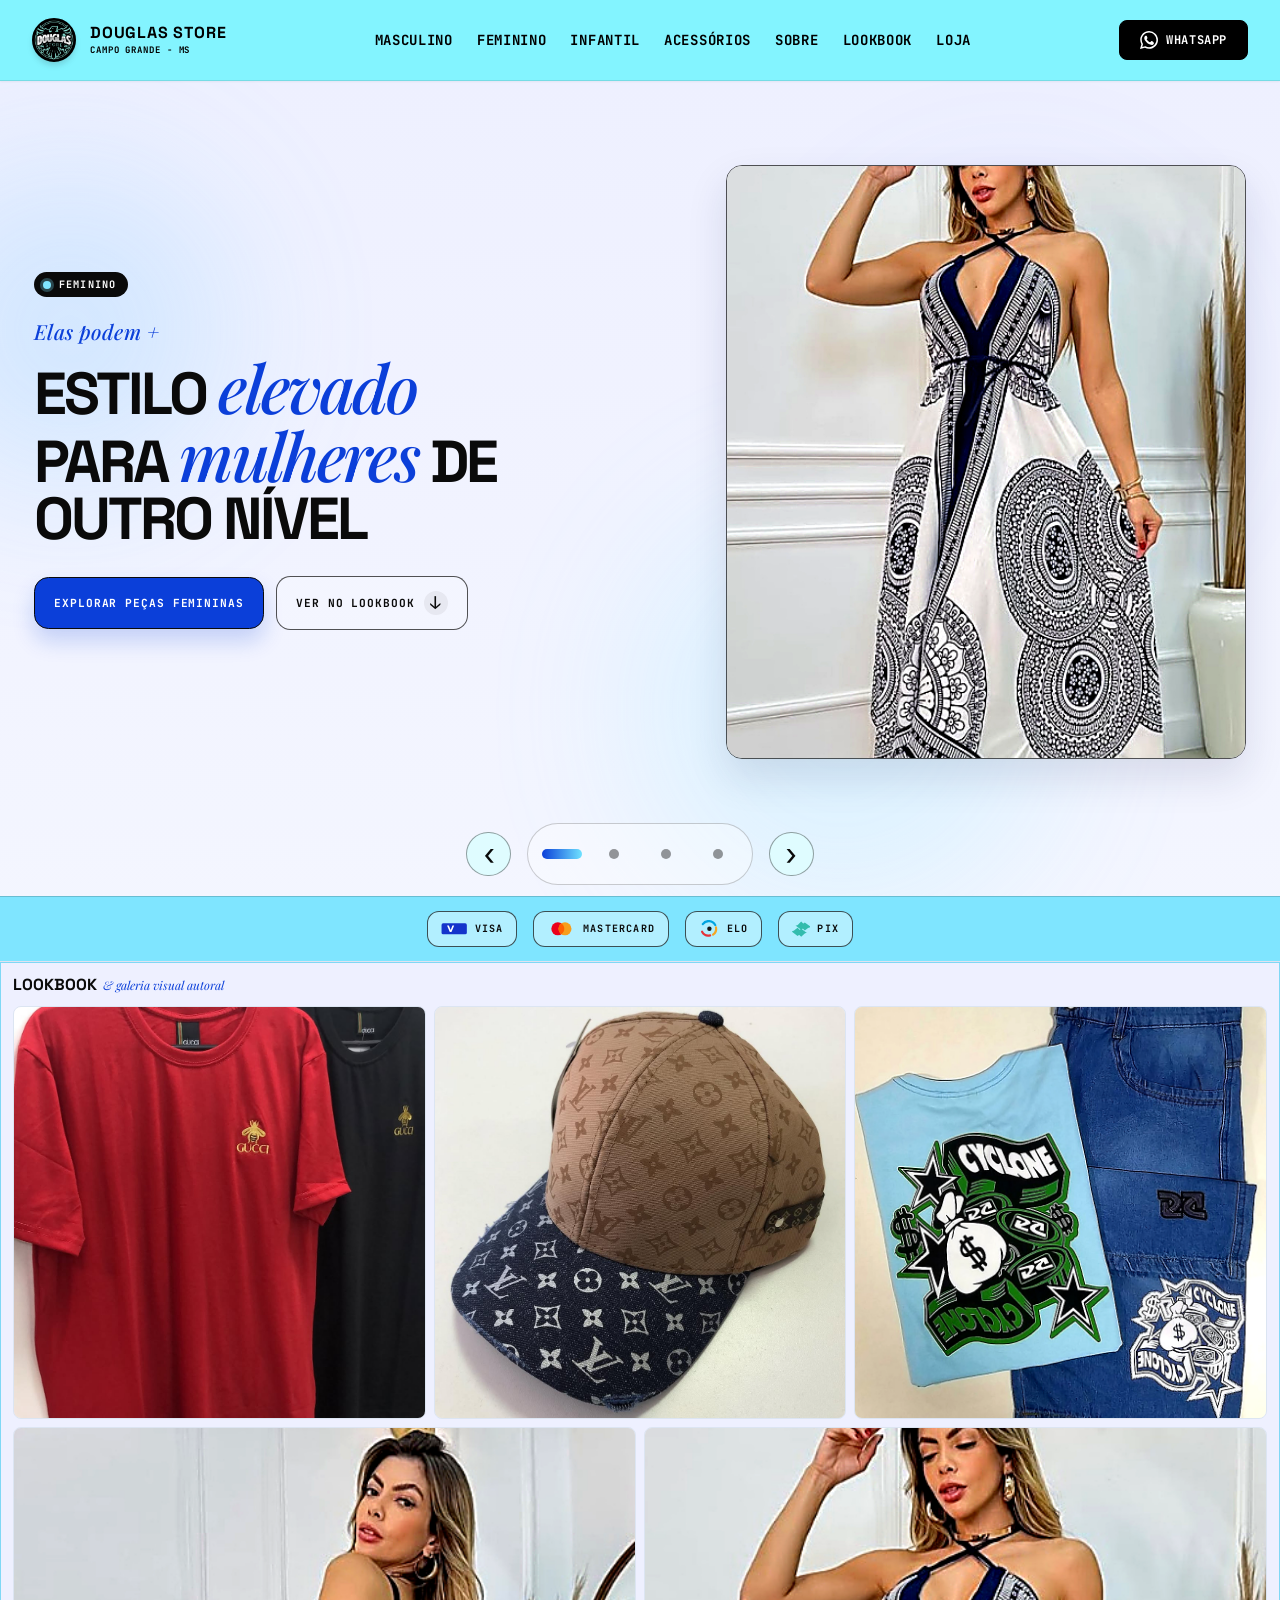
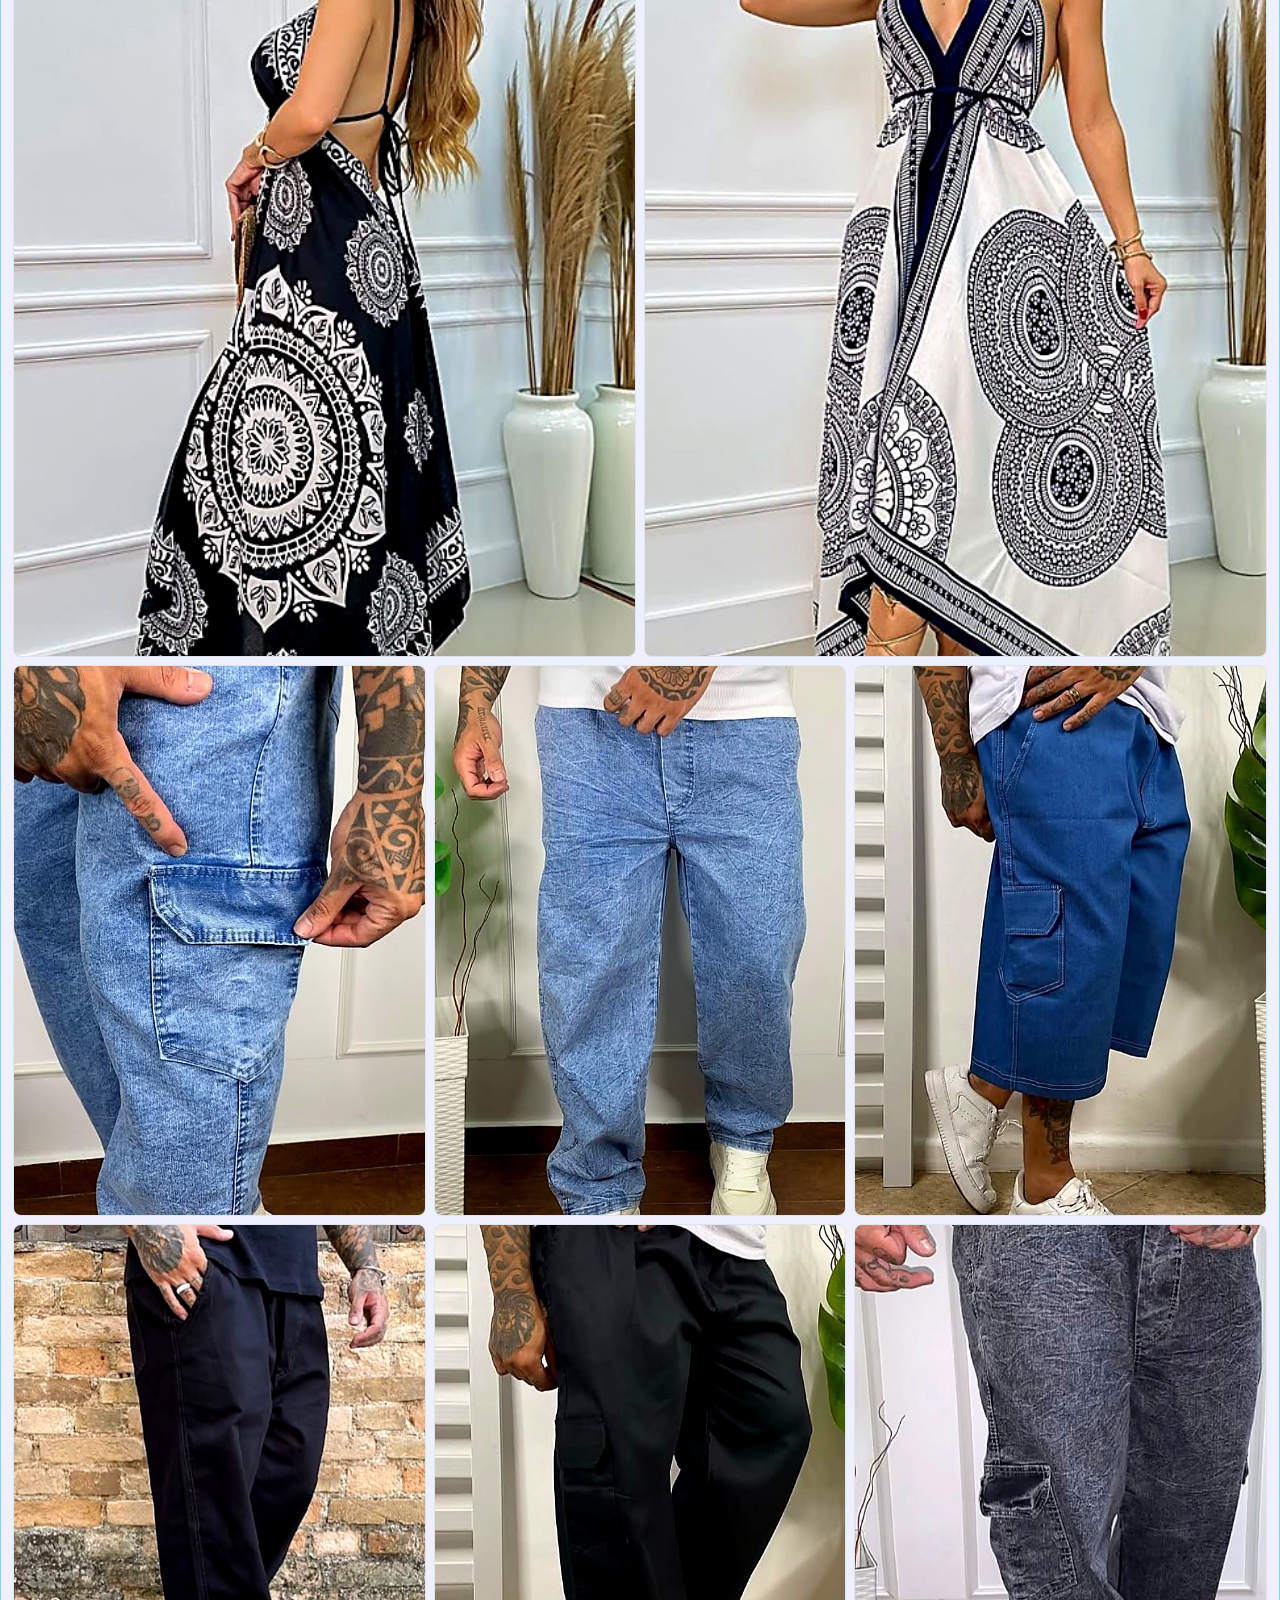
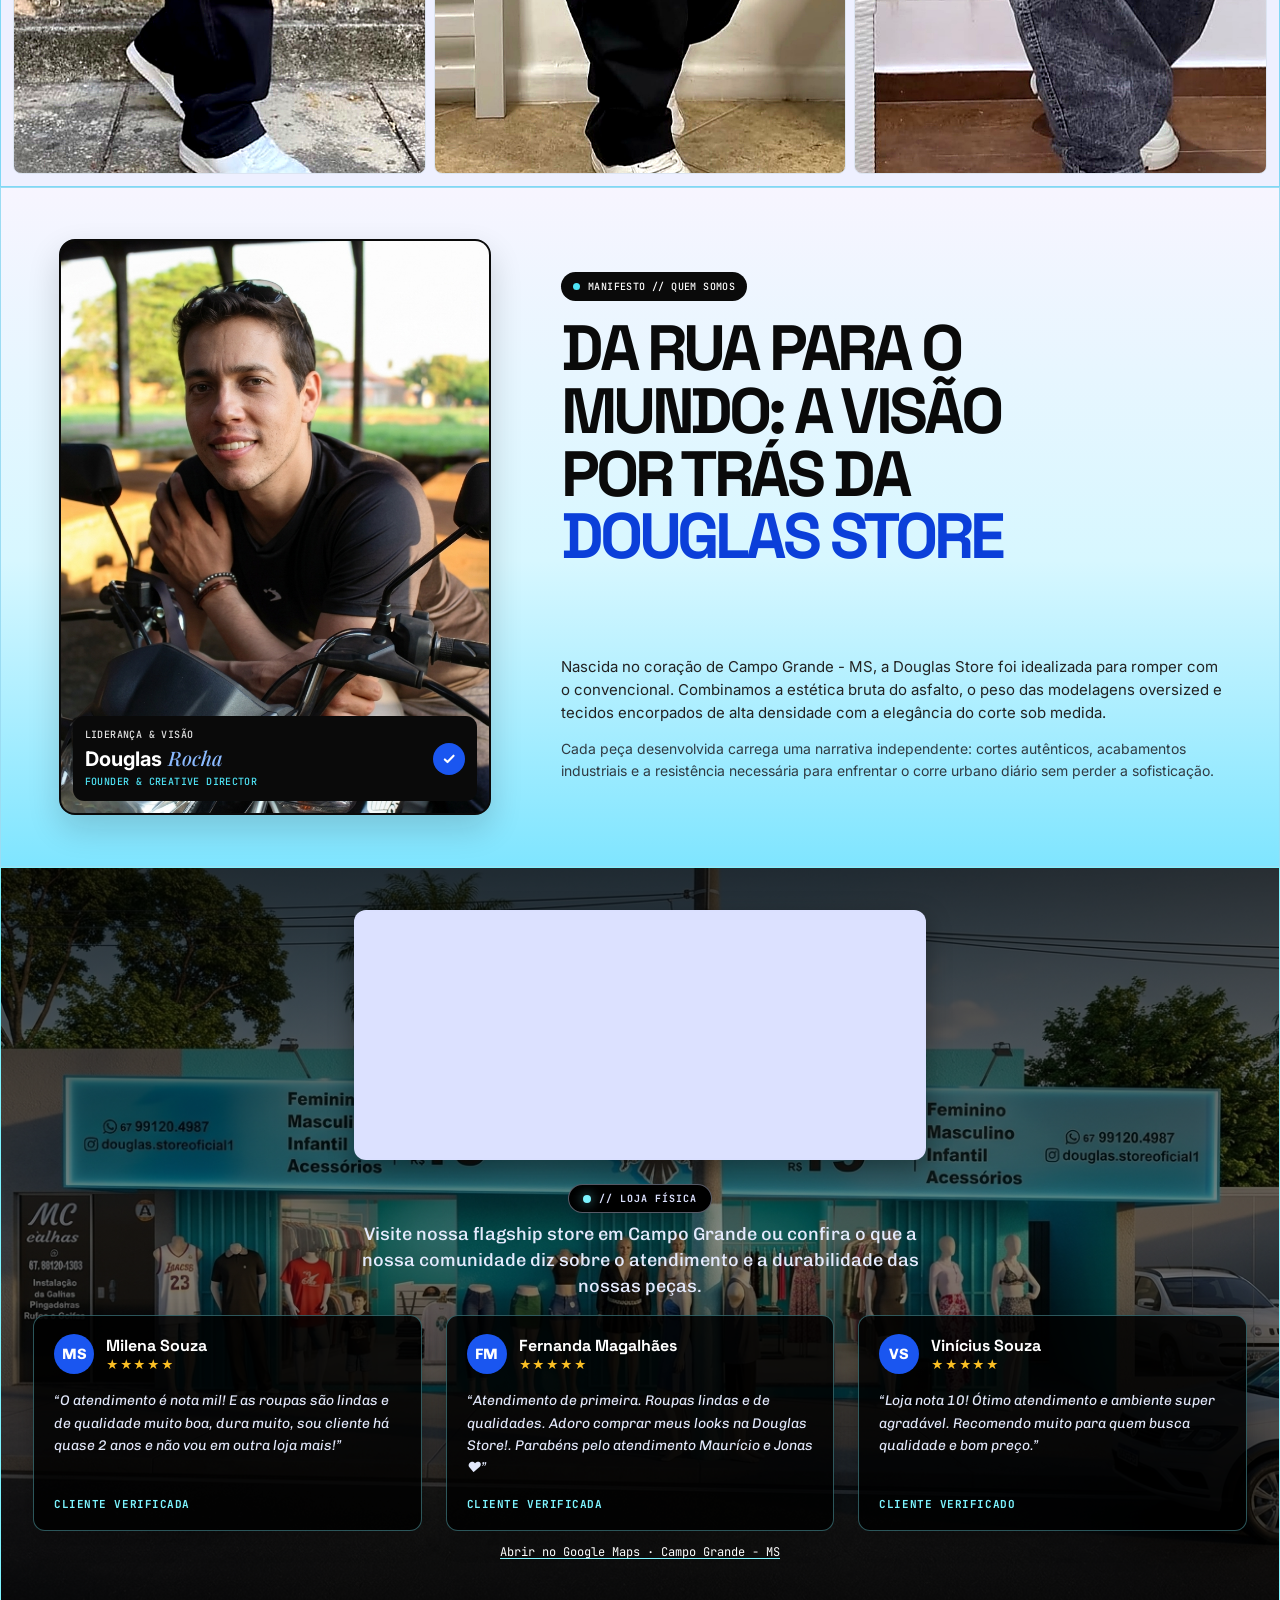
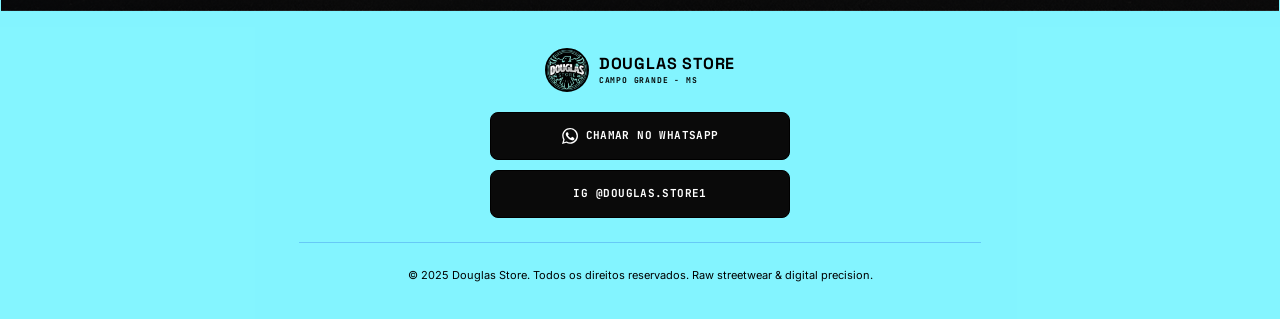
<file: index.html>
<!doctype html>
<html lang="pt-BR">
  <head>
    <meta charset="UTF-8" />
    <meta name="viewport" content="width=device-width, initial-scale=1.0" />
    <title>Douglas Store</title>
    <meta
      name="description"
      content="Douglas Store: moda urbana, looks autorais e atendimento em Campo Grande - MS."
    />
    <link rel="canonical" href="/" />
    <link rel="preconnect" href="https://fonts.googleapis.com" />
    <link rel="preconnect" href="https://fonts.gstatic.com" crossorigin />
    <link
      href="https://fonts.googleapis.com/css2?family=Chivo:ital,wght@0,400;0,500;0,700;1,400&family=Inter:wght@400;500;600&family=JetBrains+Mono:wght@400;500&family=Playfair+Display:ital,wght@1,400;1,500&family=Space+Grotesk:wght@500;700&display=swap"
      rel="stylesheet"
    />
    <link rel="stylesheet" href="css/base.css" />
    <link rel="stylesheet" href="css/header.css" />
    <link rel="stylesheet" href="css/mobile-navigation.css" />
    <link rel="stylesheet" href="css/hero.css" />
    <link rel="stylesheet" href="css/manifesto.css" />
    <link rel="stylesheet" href="css/lookbook.css" />
    <link rel="stylesheet" href="css/responsive.css" />
    <link rel="stylesheet" href="css/loja-fisica.css" />
    <link rel="stylesheet" href="css/footer.css" />
    <link rel="stylesheet" href="css/category-page.css" />
    <script src="js/content.js" defer></script>
    <script src="js/components.js" defer></script>
    <script src="js/main.js" defer></script>
  </head>
  <body>
    <header class="site-header" data-shared-header></header>
    <noscript>
      <p>Ative o JavaScript para visualizar as coleções e os produtos da loja.</p>
    </noscript>
    <main>
      <section class="hero-section" aria-label="Hero da Douglas Store">
        <div class="hero-decor hero-decor--one" aria-hidden="true"></div>
        <div class="hero-decor hero-decor--two" aria-hidden="true"></div>
        <div class="hero-decor hero-decor--three" aria-hidden="true"></div>

        <fieldset class="hero-carousel">
          <legend class="visually-hidden">
            Escolha uma categoria da Douglas Store
          </legend>

          <div class="hero-inner">
            <div
              class="hero-panels"
              role="group"
              aria-label="Coleção selecionada"
              aria-live="polite"
              aria-roledescription="carrossel"
              data-hero-panels
            >
              <template data-hero-slide-template>
                <input
                  class="hero-slide-toggle"
                  type="radio"
                  name="hero-category"
                />
                <article class="hero-slide">
                  <div class="hero-copy">
                    <span class="hero-badge">
                      <span class="hero-badge-dot" aria-hidden="true"></span>
                      <span data-slide-badge></span>
                    </span>
                    <p class="hero-eyebrow" data-slide-eyebrow></p>
                    <h2 class="hero-title" data-slide-title></h2>
                    <p class="hero-description" data-slide-description></p>
                    <div class="hero-actions">
                      <a
                        class="btn btn-primary"
                        href="#"
                        target="_blank"
                        rel="noopener noreferrer"
                        data-slide-contact
                      ></a>
                      <a class="btn btn-secondary" href="#lookbook">
                        <span>VER NO LOOKBOOK</span>
                        <span aria-hidden="true" class="btn-arrow">↓</span>
                      </a>
                    </div>
                  </div>
                  <figure class="hero-figure">
                    <img data-slide-image />
                  </figure>
                </article>
              </template>
            </div>

            <div
              class="hero-controls"
              aria-label="Controles do carrossel"
              data-hero-controls
            ></div>
          </div>
        </fieldset>

        <div class="payment-strip" aria-label="Formas de pagamento aceitas">
          <ul>
            <li>
              <svg
                class="payment-icon payment-icon--visa"
                aria-hidden="true"
                viewBox="0 0 48 24"
              >
                <path
                  d="M4 2h40a3 3 0 0 1 3 3v14a3 3 0 0 1-3 3H4a3 3 0 0 1-3-3V5a3 3 0 0 1 3-3Z"
                  fill="#1434cb"
                ></path>
                <path
                  d="m11 6 5 12h3l5-12h-3.2l-3.2 8-3.3-8H11Z"
                  fill="#fff"
                ></path>
              </svg>
              <span>VISA</span>
            </li>
            <li>
              <svg
                class="payment-icon payment-icon--mastercard"
                aria-hidden="true"
                viewBox="0 0 40 24"
              >
                <circle cx="15" cy="12" r="9" fill="#eb001b"></circle>
                <circle cx="25" cy="12" r="9" fill="#f79e1b"></circle>
                <path
                  d="M20 4.5a9 9 0 0 1 0 15 9 9 0 0 1 0-15Z"
                  fill="#ff5f00"
                ></path>
              </svg>
              <span>Mastercard</span>
            </li>
            <li>
              <svg
                class="payment-icon payment-icon--elo"
                aria-hidden="true"
                viewBox="0 0 28 24"
              >
                <path
                  d="M5 5.5A10 10 0 0 1 22 7"
                  fill="none"
                  stroke="#00a4e0"
                  stroke-linecap="round"
                  stroke-width="3"
                ></path>
                <path
                  d="M23 10a10 10 0 0 1-4 10"
                  fill="none"
                  stroke="#f5a623"
                  stroke-linecap="round"
                  stroke-width="3"
                ></path>
                <path
                  d="M15 21a10 10 0 0 1-11-5"
                  fill="none"
                  stroke="#e53238"
                  stroke-linecap="round"
                  stroke-width="3"
                ></path>
                <circle cx="14" cy="12" r="3" fill="#161616"></circle>
              </svg>
              <span>ELO</span>
            </li>
            <li>
              <svg
                class="payment-icon payment-icon--pix"
                aria-hidden="true"
                viewBox="0 0 24 24"
              >
                <path
                  d="m12 2 4.2 4.2a3 3 0 0 0 2.1.9h1.2L12 12.6 4.5 7.1h1.2a3 3 0 0 0 2.1-.9L12 2Z"
                  fill="#32bcad"
                ></path>
                <path
                  d="m22 8.5-4.2 4.2a3 3 0 0 0-.9 2.1V16L11.4 8.5 17 1l.9 1.2a3 3 0 0 0 .9 2.1L22 8.5Z"
                  fill="#32bcad"
                  transform="rotate(90 16.7 8.5)"
                ></path>
                <path
                  d="m12 22-4.2-4.2a3 3 0 0 0-2.1-.9H4.5l7.5-5.5 7.5 5.5h-1.2a3 3 0 0 0-2.1.9L12 22Z"
                  fill="#32bcad"
                ></path>
                <path
                  d="m2 15.5 4.2-4.2a3 3 0 0 0 .9-2.1V8l5.5 7.5L7 23l-.9-1.2a3 3 0 0 0-.9-2.1L2 15.5Z"
                  fill="#32bcad"
                  transform="rotate(90 7.3 15.5)"
                ></path>
              </svg>
              <span>PIX</span>
            </li>
          </ul>
        </div>
      </section>

      <section
        class="lookbook-section"
        id="lookbook"
        aria-labelledby="lookbook-title"
      >
        <div class="lookbook-inner">
          <header class="lookbook-header">
            <h2 class="lookbook-title" id="lookbook-title">LOOKBOOK</h2>
            <p class="lookbook-subtitle">&amp; galeria visual autoral</p>
          </header>

          <ul
            class="lookbook-grid"
            aria-label="Galeria de produtos e looks"
            data-lookbook-grid
          ></ul>
        </div>
      </section>

      <section
        class="manifesto-section"
        id="sobre"
        aria-labelledby="manifesto-title"
      >
        <div class="manifesto-heading">
          <p class="manifesto-tag">
            <span aria-hidden="true"></span>
            MANIFESTO // QUEM SOMOS
          </p>
          <h2 class="manifesto-title" id="manifesto-title">
            DA RUA PARA O MUNDO: A VISÃO POR TRÁS DA
            <span>DOUGLAS STORE</span>
          </h2>
        </div>

        <figure class="founder-card">
          <img
            class="founder-image"
            src="public/images/fundador-douglas.jpg"
            alt="Douglas Rocha, fundador da Douglas Store, sentado em uma moto"
            loading="lazy"
          />
          <figcaption class="founder-caption">
            <span class="founder-copy">
              <span class="founder-eyebrow">LIDERANÇA &amp; VISÃO</span>
              <span class="founder-name">
                <strong>Douglas</strong>
                <span>Rocha</span>
              </span>
              <span class="founder-role">FOUNDER &amp; CREATIVE DIRECTOR</span>
            </span>
            <span class="founder-badge" aria-hidden="true">
              <svg viewBox="0 0 24 24" focusable="false">
                <path
                  d="m7 12.5 3.2 3.2L17.5 8"
                  fill="none"
                  stroke="currentColor"
                  stroke-linecap="round"
                  stroke-linejoin="round"
                  stroke-width="2.5"
                />
              </svg>
            </span>
          </figcaption>
        </figure>

        <div class="manifesto-paragraphs">
          <p>
            Nascida no coração de Campo Grande - MS, a Douglas Store foi
            idealizada para romper com o convencional. Combinamos a estética
            bruta do asfalto, o peso das modelagens oversized e tecidos
            encorpados de alta densidade com a elegância do corte sob medida.
          </p>
          <p>
            Cada peça desenvolvida carrega uma narrativa independente: cortes
            autênticos, acabamentos industriais e a resistência necessária para
            enfrentar o corre urbano diário sem perder a sofisticação.
          </p>
        </div>
      </section>

      <section
        class="loja-fisica-section"
        id="loja"
        aria-labelledby="loja-fisica-title"
      >
        <h2 class="loja-fisica-tag" id="loja-fisica-title">
          <span class="loja-fisica-tag-dot" aria-hidden="true"></span>
          // LOJA FÍSICA
        </h2>

        <div class="loja-fisica-map">
          <iframe
            src="https://www.google.com/maps?q=Campo+Grande,+MS&output=embed"
            title="Mapa da localização da Douglas Store em Campo Grande - MS"
            loading="lazy"
            referrerpolicy="no-referrer-when-downgrade"
          ></iframe>
        </div>

        <p class="loja-fisica-description">
          Visite nossa flagship store em Campo Grande ou confira o que a nossa
          comunidade diz sobre o atendimento e a durabilidade das nossas peças.
        </p>

        <ul class="loja-fisica-testimonials" aria-label="Depoimentos de clientes">
          <li>
            <article class="testimonial-card">
              <header class="testimonial-header">
                <span class="testimonial-avatar" aria-hidden="true">MS</span>
                <div class="testimonial-identity">
                  <h3 class="testimonial-name">Milena Souza</h3>
                  <span class="testimonial-rating" role="img" aria-label="Avaliação: 5 de 5 estrelas">
                    <span aria-hidden="true">★★★★★</span>
                  </span>
                </div>
              </header>
              <blockquote class="testimonial-quote">
                “O atendimento é nota mil! E as roupas são lindas e de qualidade
                muito boa, dura muito, sou cliente há quase 2 anos e não vou em
                outra loja mais!”
              </blockquote>
              <p class="testimonial-verified">CLIENTE VERIFICADA</p>
            </article>
          </li>
          <li>
            <article class="testimonial-card">
              <header class="testimonial-header">
                <span class="testimonial-avatar" aria-hidden="true">FM</span>
                <div class="testimonial-identity">
                  <h3 class="testimonial-name">Fernanda Magalhães</h3>
                  <span class="testimonial-rating" role="img" aria-label="Avaliação: 5 de 5 estrelas">
                    <span aria-hidden="true">★★★★★</span>
                  </span>
                </div>
              </header>
              <blockquote class="testimonial-quote">
                “Atendimento de primeira. Roupas lindas e de qualidades. Adoro
                comprar meus looks na Douglas Store!. Parabéns pelo atendimento
                Maurício e Jonas ♥️”
              </blockquote>
              <p class="testimonial-verified">CLIENTE VERIFICADA</p>
            </article>
          </li>
          <li>
            <article class="testimonial-card">
              <header class="testimonial-header">
                <span class="testimonial-avatar" aria-hidden="true">VS</span>
                <div class="testimonial-identity">
                  <h3 class="testimonial-name">Vinícius Souza</h3>
                  <span class="testimonial-rating" role="img" aria-label="Avaliação: 5 de 5 estrelas">
                    <span aria-hidden="true">★★★★★</span>
                  </span>
                </div>
              </header>
              <blockquote class="testimonial-quote">
                “Loja nota 10! Ótimo atendimento e ambiente super agradável.
                Recomendo muito para quem busca qualidade e bom preço.”
              </blockquote>
              <p class="testimonial-verified">CLIENTE VERIFICADO</p>
            </article>
          </li>
        </ul>

        <a
          class="loja-fisica-maps-link"
          href="https://www.google.com/maps/search/?api=1&query=Campo+Grande%2C+MS"
          target="_blank"
          rel="noopener noreferrer"
        >
          Abrir no Google Maps · Campo Grande - MS
        </a>
      </section>
    </main>

    <footer class="site-footer" aria-label="Rodapé" data-shared-footer></footer>
  </body>
</html>
</file>
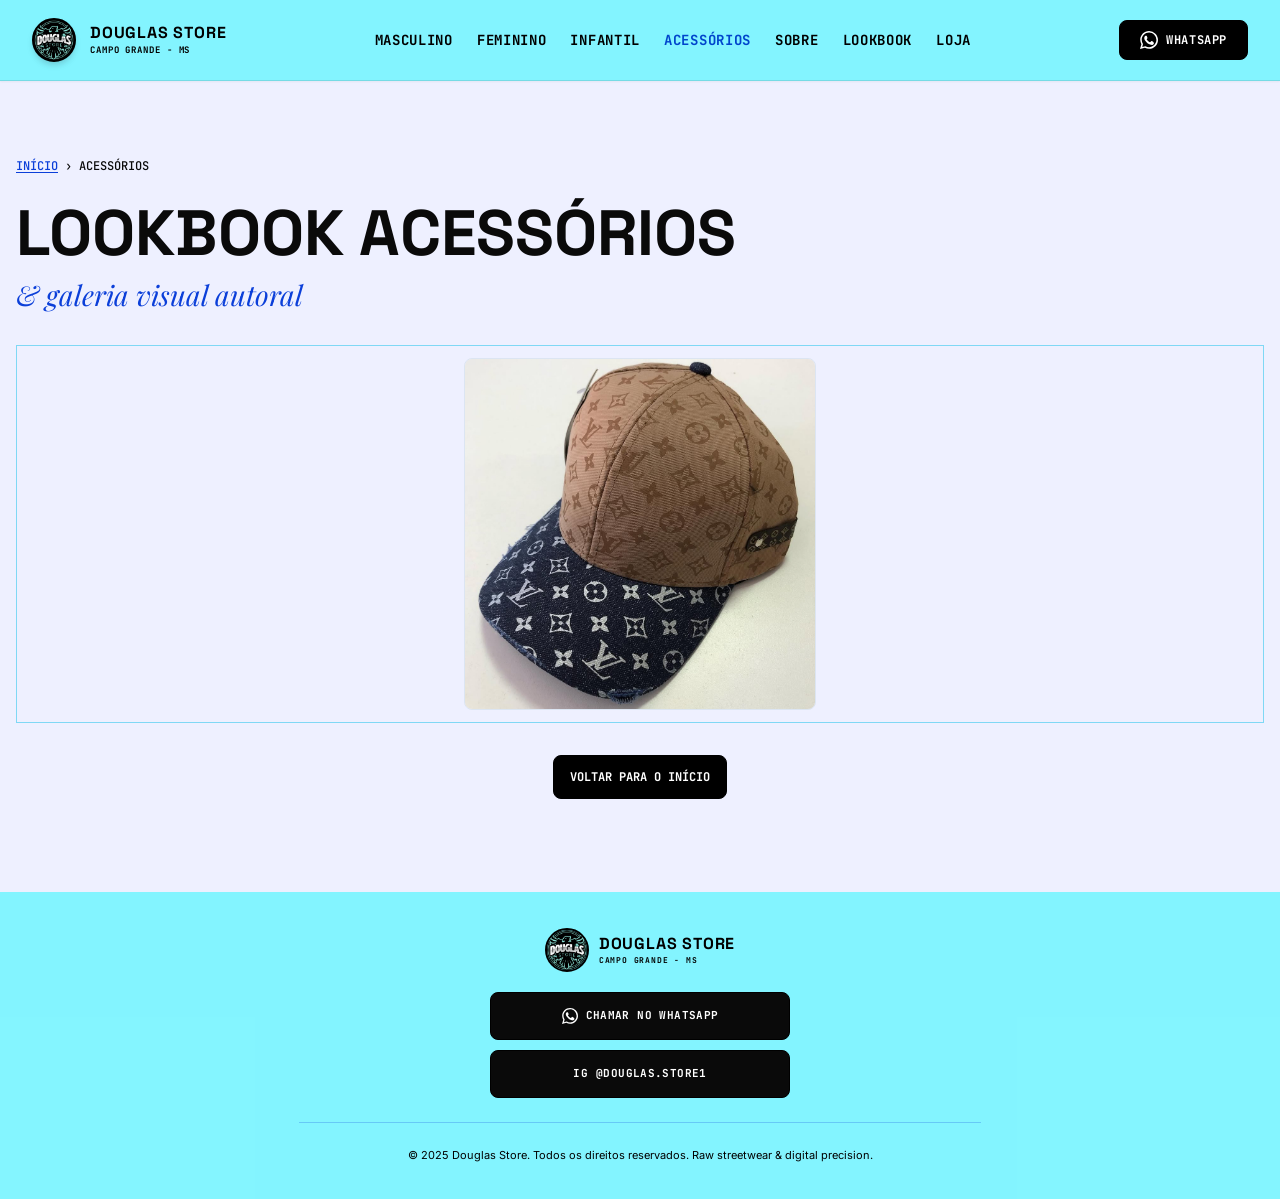
<file: acessorios/index.html>
<!doctype html>
<html lang="pt-BR">
  <head>
    <meta charset="UTF-8" />
    <meta name="viewport" content="width=device-width, initial-scale=1.0" />
    <title>Lookbook Acessórios | Douglas Store</title>
    <meta
      name="description"
      content="Explore os acessórios da Douglas Store: bonés e detalhes para completar seu estilo em Campo Grande - MS."
    />
    <link rel="canonical" href="../acessorios/" />
    <link rel="preconnect" href="https://fonts.googleapis.com" />
    <link rel="preconnect" href="https://fonts.gstatic.com" crossorigin />
    <link
      href="https://fonts.googleapis.com/css2?family=Inter:wght@400;500;600&family=JetBrains+Mono:wght@400;500&family=Playfair+Display:ital,wght@1,400;1,500&family=Space+Grotesk:wght@500;700&display=swap"
      rel="stylesheet"
    />
    <link rel="stylesheet" href="../css/base.css" />
    <link rel="stylesheet" href="../css/header.css" />
    <link rel="stylesheet" href="../css/mobile-navigation.css" />
    <link rel="stylesheet" href="../css/lookbook.css" />
    <link rel="stylesheet" href="../css/responsive.css" />
    <link rel="stylesheet" href="../css/footer.css" />
    <link rel="stylesheet" href="../css/category-page.css" />
    <script src="../js/content.js" defer></script>
    <script src="../js/components.js" defer></script>
    <script src="../js/main.js" defer></script>
  </head>
  <body data-category-page="acessorios">
    <header class="site-header" data-shared-header></header>
    <main class="category-page">
      <div class="category-page-inner">
        <nav class="category-breadcrumb" aria-label="Breadcrumb">
          <a href="../">Início</a> <span aria-hidden="true">›</span>
          <span aria-current="page">Acessórios</span>
        </nav>
        <header class="category-page-heading">
          <h1 class="category-page-title">LOOKBOOK ACESSÓRIOS</h1>
          <p class="category-page-subtitle">&amp; galeria visual autoral</p>
        </header>
        <section class="category-lookbook-section" aria-label="Lookbook Acessórios">
          <ul
            class="lookbook-grid category-lookbook-grid"
            aria-label="Acessórios"
            data-category-lookbook-grid
          ></ul>
        </section>
        <p class="category-back">
          <a class="category-back-link" href="../">Voltar para o início</a>
        </p>
      </div>
    </main>
    <footer class="site-footer" aria-label="Rodapé" data-shared-footer></footer>
  </body>
</html>
</file>
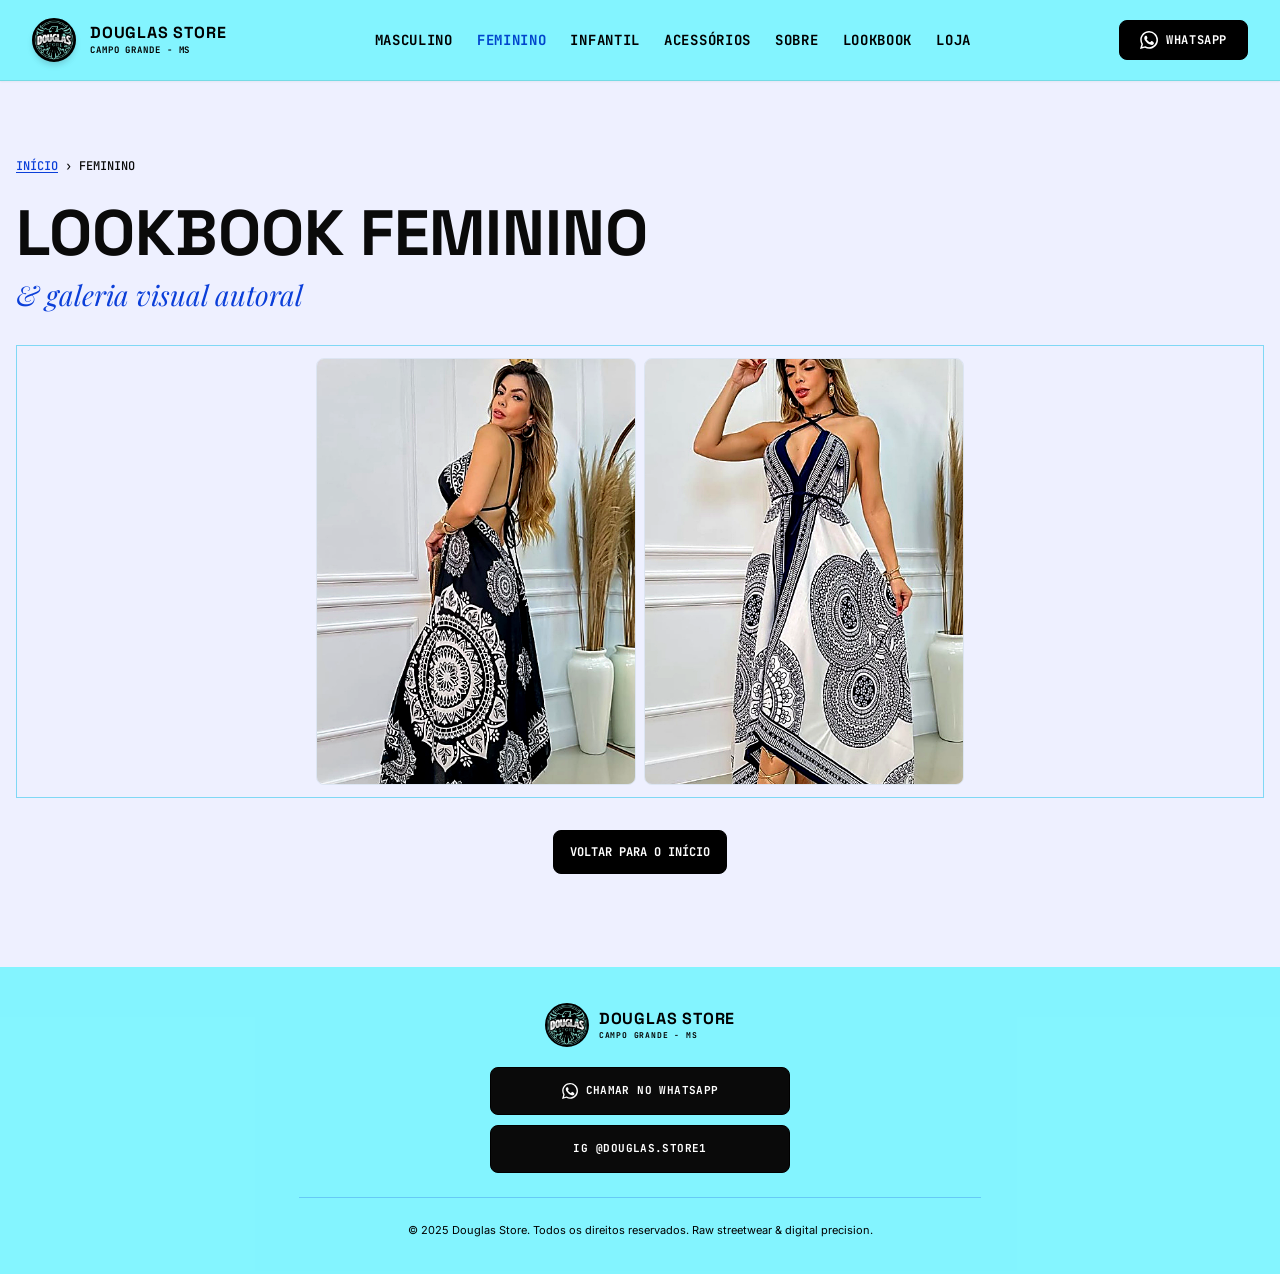
<file: feminino/index.html>
<!doctype html>
<html lang="pt-BR">
  <head>
    <meta charset="UTF-8" />
    <meta name="viewport" content="width=device-width, initial-scale=1.0" />
    <title>Lookbook Feminino | Douglas Store</title>
    <meta
      name="description"
      content="Explore o lookbook feminino da Douglas Store: vestidos e looks autorais em Campo Grande - MS."
    />
    <link rel="canonical" href="../feminino/" />
    <link rel="preconnect" href="https://fonts.googleapis.com" />
    <link rel="preconnect" href="https://fonts.gstatic.com" crossorigin />
    <link
      href="https://fonts.googleapis.com/css2?family=Inter:wght@400;500;600&family=JetBrains+Mono:wght@400;500&family=Playfair+Display:ital,wght@1,400;1,500&family=Space+Grotesk:wght@500;700&display=swap"
      rel="stylesheet"
    />
    <link rel="stylesheet" href="../css/base.css" />
    <link rel="stylesheet" href="../css/header.css" />
    <link rel="stylesheet" href="../css/mobile-navigation.css" />
    <link rel="stylesheet" href="../css/lookbook.css" />
    <link rel="stylesheet" href="../css/responsive.css" />
    <link rel="stylesheet" href="../css/footer.css" />
    <link rel="stylesheet" href="../css/category-page.css" />
    <script src="../js/content.js" defer></script>
    <script src="../js/components.js" defer></script>
    <script src="../js/main.js" defer></script>
  </head>
  <body data-category-page="feminino">
    <header class="site-header" data-shared-header></header>
    <main class="category-page">
      <div class="category-page-inner">
        <nav class="category-breadcrumb" aria-label="Breadcrumb">
          <a href="../">Início</a> <span aria-hidden="true">›</span>
          <span aria-current="page">Feminino</span>
        </nav>
        <header class="category-page-heading">
          <h1 class="category-page-title">LOOKBOOK FEMININO</h1>
          <p class="category-page-subtitle">&amp; galeria visual autoral</p>
        </header>
        <section class="category-lookbook-section" aria-label="Lookbook Feminino">
          <ul
            class="lookbook-grid category-lookbook-grid"
            aria-label="Looks e produtos femininos"
            data-category-lookbook-grid
          ></ul>
        </section>
        <p class="category-back">
          <a class="category-back-link" href="../">Voltar para o início</a>
        </p>
      </div>
    </main>
    <footer class="site-footer" aria-label="Rodapé" data-shared-footer></footer>
  </body>
</html>
</file>
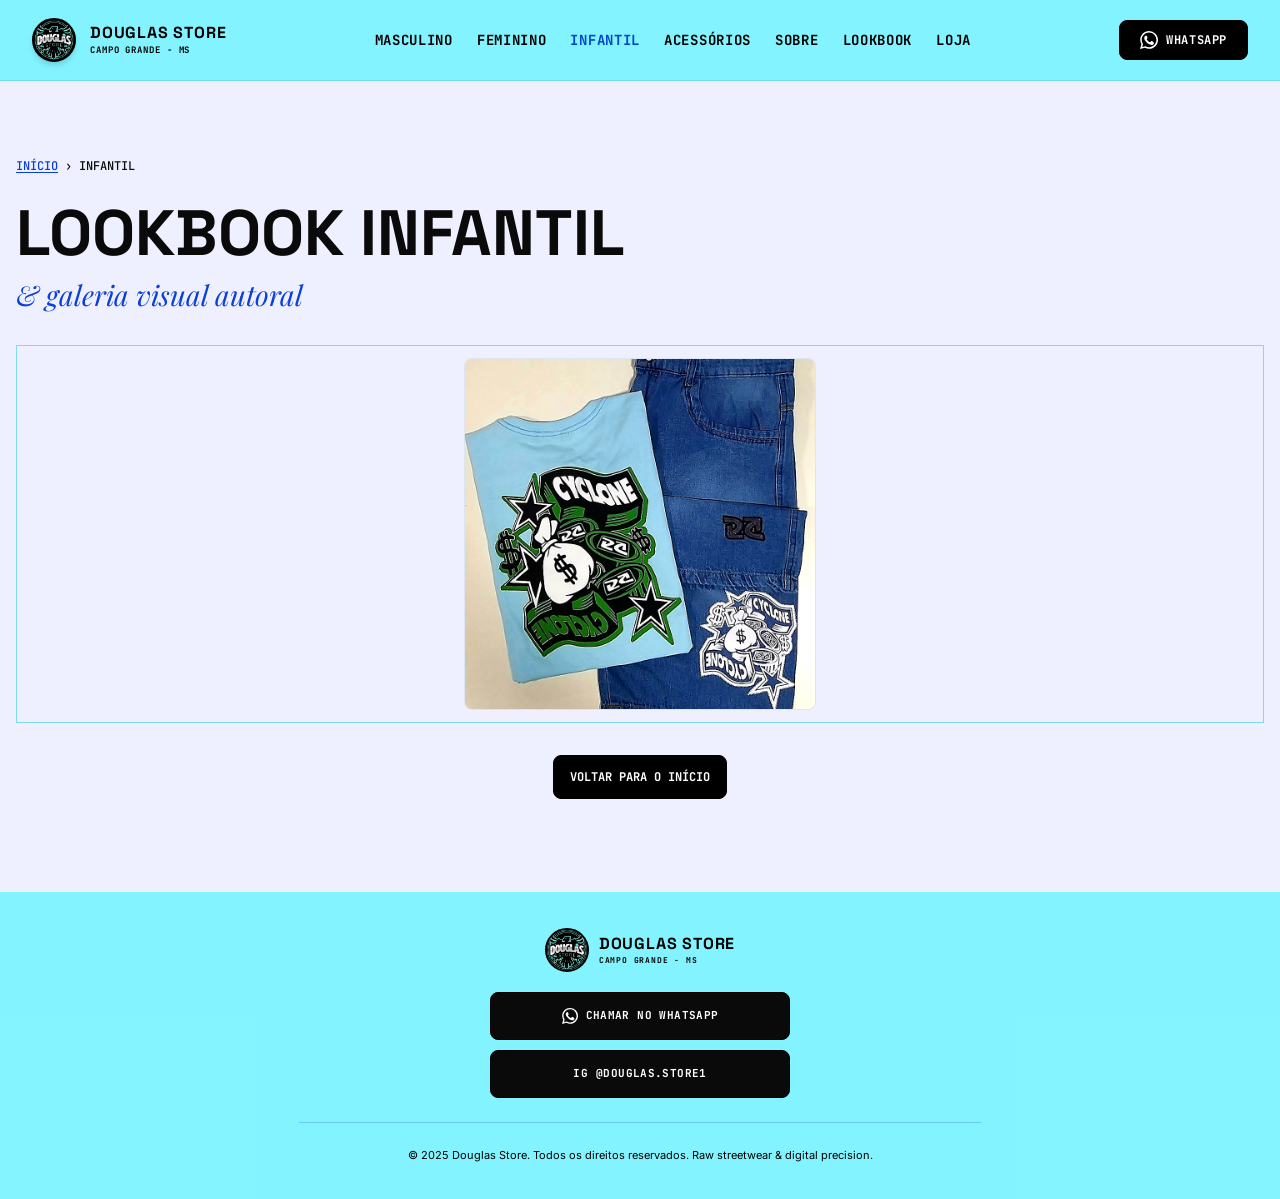
<file: infantil/index.html>
<!doctype html>
<html lang="pt-BR">
  <head>
    <meta charset="UTF-8" />
    <meta name="viewport" content="width=device-width, initial-scale=1.0" />
    <title>Lookbook Infantil | Douglas Store</title>
    <meta
      name="description"
      content="Veja o lookbook infantil da Douglas Store e conheça novidades para os pequenos em Campo Grande - MS."
    />
    <link rel="canonical" href="../infantil/" />
    <link rel="preconnect" href="https://fonts.googleapis.com" />
    <link rel="preconnect" href="https://fonts.gstatic.com" crossorigin />
    <link
      href="https://fonts.googleapis.com/css2?family=Inter:wght@400;500;600&family=JetBrains+Mono:wght@400;500&family=Playfair+Display:ital,wght@1,400;1,500&family=Space+Grotesk:wght@500;700&display=swap"
      rel="stylesheet"
    />
    <link rel="stylesheet" href="../css/base.css" />
    <link rel="stylesheet" href="../css/header.css" />
    <link rel="stylesheet" href="../css/mobile-navigation.css" />
    <link rel="stylesheet" href="../css/lookbook.css" />
    <link rel="stylesheet" href="../css/responsive.css" />
    <link rel="stylesheet" href="../css/footer.css" />
    <link rel="stylesheet" href="../css/category-page.css" />
    <script src="../js/content.js" defer></script>
    <script src="../js/components.js" defer></script>
    <script src="../js/main.js" defer></script>
  </head>
  <body data-category-page="infantil">
    <header class="site-header" data-shared-header></header>
    <main class="category-page">
      <div class="category-page-inner">
        <nav class="category-breadcrumb" aria-label="Breadcrumb">
          <a href="../">Início</a> <span aria-hidden="true">›</span>
          <span aria-current="page">Infantil</span>
        </nav>
        <header class="category-page-heading">
          <h1 class="category-page-title">LOOKBOOK INFANTIL</h1>
          <p class="category-page-subtitle">&amp; galeria visual autoral</p>
        </header>
        <section class="category-lookbook-section" aria-label="Lookbook Infantil">
          <ul
            class="lookbook-grid category-lookbook-grid"
            aria-label="Looks e produtos infantis"
            data-category-lookbook-grid
          ></ul>
        </section>
        <p class="category-back">
          <a class="category-back-link" href="../">Voltar para o início</a>
        </p>
      </div>
    </main>
    <footer class="site-footer" aria-label="Rodapé" data-shared-footer></footer>
  </body>
</html>
</file>
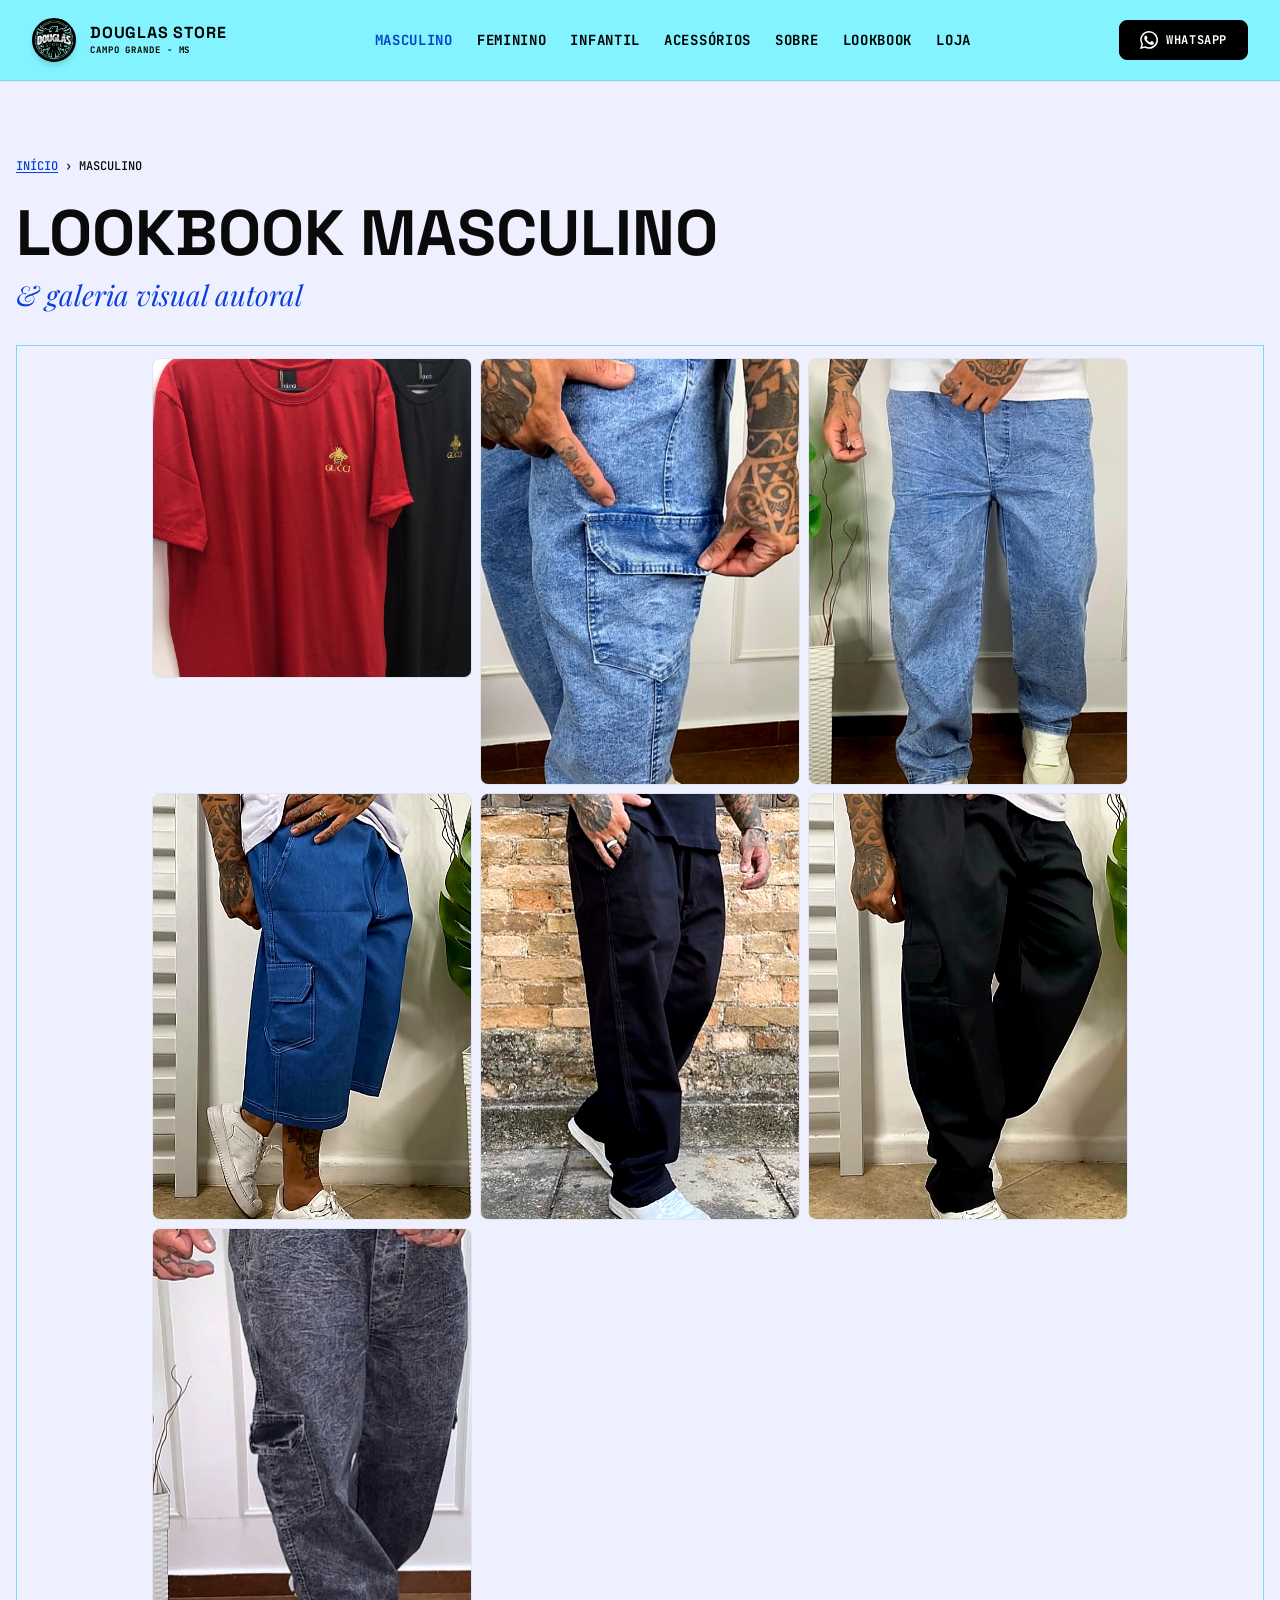
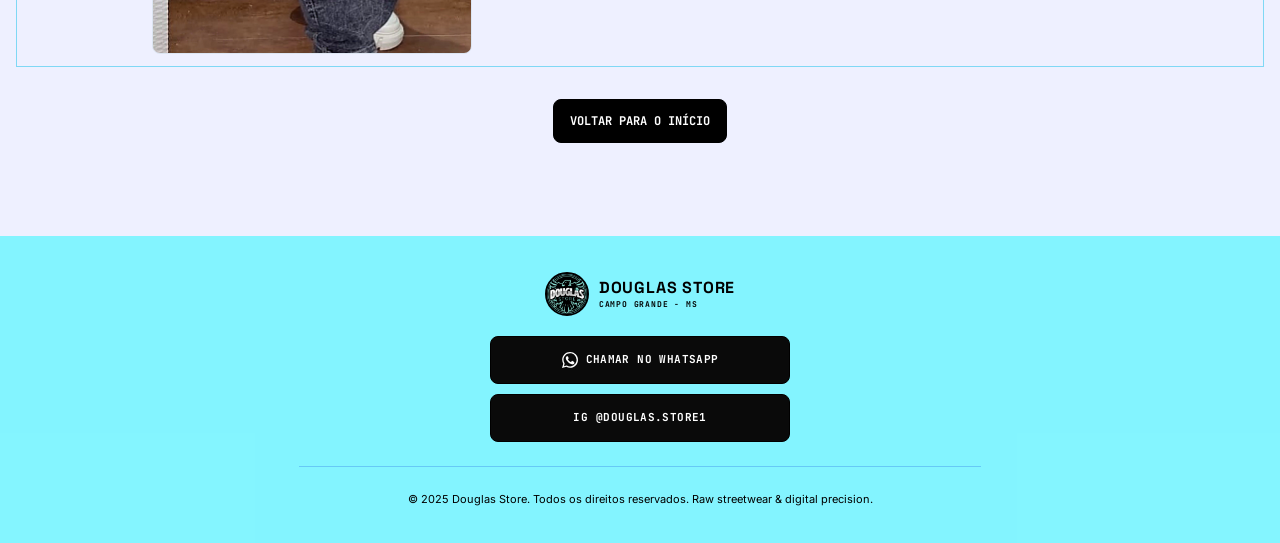
<file: masculino/index.html>
<!doctype html>
<html lang="pt-BR">
  <head>
    <meta charset="UTF-8" />
    <meta name="viewport" content="width=device-width, initial-scale=1.0" />
    <title>Lookbook Masculino | Douglas Store</title>
    <meta
      name="description"
      content="Explore o lookbook masculino da Douglas Store: jeans, camisetas e looks urbanos em Campo Grande - MS."
    />
    <link rel="canonical" href="../masculino/" />
    <link rel="preconnect" href="https://fonts.googleapis.com" />
    <link rel="preconnect" href="https://fonts.gstatic.com" crossorigin />
    <link
      href="https://fonts.googleapis.com/css2?family=Inter:wght@400;500;600&family=JetBrains+Mono:wght@400;500&family=Playfair+Display:ital,wght@1,400;1,500&family=Space+Grotesk:wght@500;700&display=swap"
      rel="stylesheet"
    />
    <link rel="stylesheet" href="../css/base.css" />
    <link rel="stylesheet" href="../css/header.css" />
    <link rel="stylesheet" href="../css/mobile-navigation.css" />
    <link rel="stylesheet" href="../css/lookbook.css" />
    <link rel="stylesheet" href="../css/responsive.css" />
    <link rel="stylesheet" href="../css/footer.css" />
    <link rel="stylesheet" href="../css/category-page.css" />
    <script src="../js/content.js" defer></script>
    <script src="../js/components.js" defer></script>
    <script src="../js/main.js" defer></script>
  </head>
  <body data-category-page="masculino">
    <header class="site-header" data-shared-header></header>
    <main class="category-page">
      <div class="category-page-inner">
        <nav class="category-breadcrumb" aria-label="Breadcrumb">
          <a href="../">Início</a> <span aria-hidden="true">›</span>
          <span aria-current="page">Masculino</span>
        </nav>
        <header class="category-page-heading">
          <h1 class="category-page-title">LOOKBOOK MASCULINO</h1>
          <p class="category-page-subtitle">&amp; galeria visual autoral</p>
        </header>
        <section class="category-lookbook-section" aria-label="Lookbook Masculino">
          <ul
            class="lookbook-grid category-lookbook-grid"
            aria-label="Looks e produtos masculinos"
            data-category-lookbook-grid
          ></ul>
        </section>
        <p class="category-back">
          <a class="category-back-link" href="../">Voltar para o início</a>
        </p>
      </div>
    </main>
    <footer class="site-footer" aria-label="Rodapé" data-shared-footer></footer>
  </body>
</html>
</file>
<file: css/base.css>
:root {
  --font-display: "Space Grotesk", sans-serif;
  --font-editorial: "Playfair Display", serif;
  --font-body: "Inter", sans-serif;
  --font-mono: "JetBrains Mono", monospace;
  --color-header: rgba(125, 244, 255, 0.95);
  --color-text: #000000;
  --color-active: #0045cc;
  --color-header-border: rgba(0, 0, 0, 0.1);
  --color-white: #ffffff;
  --header-height: 80px;
  --hero-bg: #eef0ff;
  --hero-bg-soft: rgba(11, 63, 217, 0.08);
  --hero-text: #0a0a0a;
  --hero-blue: #0b3fd9;
  --hero-blue-dark: #0834b4;
  --hero-cyan: #7fe5ff;
  --hero-cyan-soft: #dffcff;
  --hero-chip-bg: #ffffff;
  --hero-chip-border: rgba(10, 10, 10, 0.5);
  --hero-card-shadow: 0 18px 40px rgba(24, 37, 84, 0.12);
  --hero-dot-size: 0.625rem;
  --hero-dot-size-active: 2.5rem;
  --lookbook-bg: #eef0ff;
  --lookbook-frame: #7fd8f5;
  --lookbook-text: #0a0a0a;
  --lookbook-blue: #0b3fd9;
  --lookbook-image-border: #dce5f2;
  --lookbook-radius: 0.5rem;
  --lookbook-gap: 0.5rem;
  --lookbook-padding: 0.75rem;
  --lookbook-content-width: 78.75rem;
}

*,
*::before,
*::after {
  box-sizing: border-box;
}

body {
  margin: 0;
  color: var(--color-text);
  font-family: var(--font-body);
  font-weight: 400;
}

h1,
h2,
h3,
h4,
h5,
h6 {
  font-family: var(--font-display);
  font-weight: 700;
}

button,
nav {
  font-family: var(--font-display);
  font-weight: 500;
}

.font-editorial {
  font-family: var(--font-editorial);
  font-style: italic;
}

.font-mono {
  font-family: var(--font-mono);
}

a {
  color: inherit;
}

button,
a {
  -webkit-tap-highlight-color: transparent;
}

:focus-visible {
  outline: 3px solid var(--color-active);
  outline-offset: 3px;
}
</file>
<file: css/header.css>
.site-header {
  position: relative;
  z-index: 10;
  background: var(--color-header);
  border-bottom: 1px solid var(--color-header-border);
  box-shadow: 0 1px 2px rgb(0 0 0 / 5%);
}

.header-inner {
  display: flex;
  min-height: var(--header-height);
  align-items: center;
  justify-content: space-between;
  gap: 24px;
  padding: 0 32px;
}

.brand {
  display: inline-flex;
  flex: 0 0 auto;
  align-items: center;
  color: var(--color-text);
  text-decoration: none;
}

.brand-mark {
  display: grid;
  width: 44px;
  height: 44px;
  flex: 0 0 44px;
  overflow: hidden;
  place-items: center;
  border: 2px solid var(--color-text);
  border-radius: 50%;
  background: var(--color-text);
  box-shadow:
    0 4px 6px -2px rgb(0 0 0 / 10%),
    0 4px 8px -2px rgb(0 0 0 / 10%);
}

.brand-mark img {
  display: block;
  width: 100%;
  height: 100%;
  object-fit: cover;
}

.brand-copy {
  display: flex;
  flex-direction: column;
  padding-left: 14px;
}

.brand-name {
  font-family: var(--font-display);
  font-size: 16px;
  font-weight: 700;
  letter-spacing: 0.05em;
  line-height: 20px;
  text-transform: uppercase;
  white-space: nowrap;
}

.brand-location {
  font-family: var(--font-mono);
  font-size: 9px;
  font-weight: 700;
  letter-spacing: 0.1em;
  line-height: 14px;
  text-transform: uppercase;
}

.desktop-navigation {
  margin-inline: auto;
}

.navigation-list,
.drawer-navigation-list {
  display: flex;
  align-items: center;
  margin: 0;
  padding: 0;
  list-style: none;
}

.navigation-list {
  gap: 24px;
}

.navigation-list a {
  display: inline-flex;
  min-height: 44px;
  align-items: center;
  color: var(--color-text);
  font-family: var(--font-mono);
  font-size: 14px;
  font-weight: 700;
  letter-spacing: 0.05em;
  line-height: 18px;
  text-decoration: none;
  text-transform: uppercase;
  transition: color 160ms ease;
}

.navigation-list a:hover {
  color: var(--color-active);
}

.navigation-list a[aria-current="page"],
.drawer-navigation-list a[aria-current="page"] {
  color: var(--color-active);
}

.whatsapp-link {
  display: inline-flex;
  flex: 0 0 auto;
  align-items: center;
  justify-content: center;
  gap: 8px;
  border: 1px solid var(--color-text);
  border-radius: 8px;
  background: var(--color-text);
  color: var(--color-white);
  font-family: var(--font-mono);
  font-size: 12px;
  font-weight: 700;
  letter-spacing: 0.05em;
  line-height: 18px;
  text-decoration: none;
  text-transform: uppercase;
  transition:
    background-color 160ms ease,
    color 160ms ease,
    transform 160ms ease;
}

.whatsapp-link:hover {
  background: var(--color-white);
  color: var(--color-text);
}

.whatsapp-link:active {
  transform: translateY(1px);
}

.whatsapp-link svg {
  width: 18px;
  height: 18px;
  fill: currentColor;
}

.desktop-whatsapp {
  padding: 10px 20px;
}
</file>
<file: css/mobile-navigation.css>
.menu-toggle,
.mobile-whatsapp,
.menu-backdrop,
.mobile-drawer {
  display: none;
}

.menu-backdrop[hidden],
.mobile-drawer[hidden] {
  display: none;
}

@keyframes drawer-in {
  from {
    opacity: 0;
    transform: translateX(-16px);
  }

  to {
    opacity: 1;
    transform: translateX(0);
  }
}
</file>
<file: css/hero.css>
.hero-section {
  position: relative;
  overflow: hidden;
  background: linear-gradient(180deg, #eef0ff 0%, #f4f6ff 100%);
  border-bottom: 1px solid rgba(10, 10, 10, 0.06);
}

.visually-hidden {
  position: absolute;
  width: 1px;
  height: 1px;
  overflow: hidden;
  clip: rect(0, 0, 0, 0);
  white-space: nowrap;
  clip-path: inset(50%);
}

.hero-carousel {
  position: relative;
  width: 100%;
  min-width: 0;
  margin: 0;
  padding: 0;
  border: 0;
}

.hero-panels > .hero-slide-toggle {
  position: absolute;
  width: 1px;
  height: 1px;
  overflow: hidden;
  clip: rect(0, 0, 0, 0);
  white-space: nowrap;
  clip-path: inset(50%);
}

.hero-inner {
  position: relative;
  z-index: 1;
  width: min(100%, 1260px);
  margin: 0 auto;
  padding: 28px 24px 0;
}

.hero-decor {
  position: absolute;
  border-radius: 50%;
  filter: blur(80px);
  pointer-events: none;
  opacity: 0.68;
}

.hero-decor--one {
  top: 10%;
  left: -7%;
  width: 20rem;
  height: 20rem;
  background: rgba(111, 195, 255, 0.35);
}

.hero-decor--two {
  right: 7%;
  top: 14%;
  width: 22rem;
  height: 22rem;
  background: rgba(96, 120, 255, 0.2);
}

.hero-decor--three {
  right: 18%;
  bottom: 5%;
  width: 26rem;
  height: 26rem;
  background: rgba(127, 229, 255, 0.28);
}

.category-tabs {
  display: flex;
  flex-wrap: nowrap;
  gap: 0.75rem;
  align-items: center;
  padding: 0 0 1.25rem;
  overflow-x: auto;
  scrollbar-width: none;
}

.category-tabs::-webkit-scrollbar {
  display: none;
}

.category-tab {
  display: inline-flex;
  align-items: center;
  min-height: 2.75rem;
  border: 1px solid var(--hero-chip-border);
  border-radius: 999px;
  background: var(--hero-chip-bg);
  color: var(--hero-text);
  cursor: pointer;
  font-family: var(--font-mono);
  font-size: 0.64rem;
  font-weight: 700;
  letter-spacing: 0.14em;
  line-height: 1;
  padding: 0.7rem 1rem;
  text-transform: uppercase;
  white-space: nowrap;
  user-select: none;
  transition: background-color 180ms ease, color 180ms ease, transform 180ms ease, box-shadow 180ms ease;
}

.category-tab:hover,
.category-tab:focus-visible {
  transform: translateY(-1px);
}

.hero-carousel:has(#hero-feminino:focus-visible) .category-tab[for="hero-feminino"] {
  outline: 3px solid var(--hero-blue);
  outline-offset: 3px;
}

.hero-carousel:has(#hero-masculino:focus-visible) .category-tab[for="hero-masculino"],
.hero-carousel:has(#hero-infantil:focus-visible) .category-tab[for="hero-infantil"],
.hero-carousel:has(#hero-acessorios:focus-visible) .category-tab[for="hero-acessorios"] {
  outline: 3px solid var(--hero-blue);
  outline-offset: 3px;
}

.hero-carousel:has(#hero-feminino:checked) .category-tab[for="hero-feminino"] {
  background: #0a0a0a;
  border-color: #0a0a0a;
  color: #ffffff;
  box-shadow: 0 10px 25px rgba(0, 0, 0, 0.14);
}

.hero-carousel:has(#hero-masculino:checked) .category-tab[for="hero-masculino"] {
  background: #0a0a0a;
  border-color: #0a0a0a;
  color: #ffffff;
  box-shadow: 0 10px 25px rgba(0, 0, 0, 0.14);
}

.hero-carousel:has(#hero-infantil:checked) .category-tab[for="hero-infantil"] {
  background: #0a0a0a;
  border-color: #0a0a0a;
  color: #ffffff;
  box-shadow: 0 10px 25px rgba(0, 0, 0, 0.14);
}

.hero-carousel:has(#hero-acessorios:checked) .category-tab[for="hero-acessorios"] {
  background: #0a0a0a;
  border-color: #0a0a0a;
  color: #ffffff;
  box-shadow: 0 10px 25px rgba(0, 0, 0, 0.14);
}

.hero-panels {
  display: grid;
  grid-template-columns: minmax(0, 1fr);
}

.hero-slide {
  display: grid;
  grid-template-columns: minmax(0, 0.95fr) minmax(0, 1.05fr);
  align-items: center;
  gap: clamp(1.5rem, 3vw, 3.5rem);
  min-height: clamp(520px, 76vh, 760px);
  grid-area: 1 / 1;
  opacity: 0;
  pointer-events: none;
  transform: translate3d(0.75rem, 0, 0);
  transition:
    opacity 700ms ease,
    transform 700ms cubic-bezier(0.22, 1, 0.36, 1),
    visibility 700ms;
  visibility: hidden;
}

#hero-feminino:checked + .hero-slide {
  opacity: 1;
  pointer-events: auto;
  transform: translate3d(0, 0, 0);
  visibility: visible;
}

#hero-masculino:checked + .hero-slide {
  opacity: 1;
  pointer-events: auto;
  transform: translate3d(0, 0, 0);
  visibility: visible;
}

#hero-infantil:checked + .hero-slide {
  opacity: 1;
  pointer-events: auto;
  transform: translate3d(0, 0, 0);
  visibility: visible;
}

#hero-acessorios:checked + .hero-slide {
  opacity: 1;
  pointer-events: auto;
  transform: translate3d(0, 0, 0);
  visibility: visible;
}

.hero-copy {
  position: relative;
  z-index: 2;
  max-width: 32rem;
  padding: 0.5rem 0 1.5rem;
}

@keyframes hero-intro-rise {
  from {
    opacity: 0;
    transform: translate3d(0, 1rem, 0);
  }

  to {
    opacity: 1;
    transform: translate3d(0, 0, 0);
  }
}

.hero-slide--initial .hero-badge,
.hero-slide--initial .hero-eyebrow,
.hero-slide--initial .hero-title,
.hero-slide--initial .hero-description,
.hero-slide--initial .hero-actions,
.hero-slide--initial .hero-figure {
  animation: hero-intro-rise 1.25s cubic-bezier(0.16, 1, 0.3, 1) both;
}

.hero-slide--initial .hero-badge {
  animation-delay: 100ms;
}

.hero-slide--initial .hero-eyebrow {
  animation-delay: 180ms;
}

.hero-slide--initial .hero-title {
  animation-delay: 260ms;
}

.hero-slide--initial .hero-description {
  animation-delay: 380ms;
}

.hero-slide--initial .hero-actions {
  animation-delay: 500ms;
}

.hero-slide--initial .hero-figure {
  animation-delay: 220ms;
}

.hero-badge {
  display: inline-flex;
  align-items: center;
  gap: 0.5rem;
  background: #0a0a0a;
  color: #ffffff;
  border-radius: 999px;
  padding: 0.35rem 0.7rem 0.35rem 0.55rem;
  font-family: var(--font-mono);
  font-size: 0.64rem;
  font-weight: 700;
  letter-spacing: 0.12em;
  text-transform: uppercase;
}

.hero-badge-dot {
  display: inline-block;
  width: 0.5rem;
  height: 0.5rem;
  border-radius: 50%;
  background: var(--hero-cyan);
  box-shadow: 0 0 0 3px rgba(127, 229, 255, 0.28);
}

.hero-eyebrow {
  margin: 1.3rem 0 0;
  color: var(--hero-blue);
  font-family: var(--font-editorial);
  font-size: clamp(1.05rem, 1vw + 0.8rem, 1.3rem);
  font-style: italic;
  font-weight: 500;
  letter-spacing: 0.02em;
}

.hero-title {
  margin: 0.6rem 0 0;
  max-width: 560px;
  color: var(--hero-text);
  font-family: var(--font-display);
  font-size: clamp(2.2rem, 3vw + 1.3rem, 4.2rem);
  font-weight: 700;
  letter-spacing: -0.05em;
  line-height: 0.96;
  text-transform: uppercase;
}

.hero-copy h2 {
  margin-block: 0;
}

.hero-title em {
  color: var(--hero-blue);
  font-family: var(--font-editorial);
  font-size: 1.12em;
  font-style: italic;
  font-weight: 500;
  letter-spacing: -0.04em;
  text-transform: lowercase;
}

.hero-description {
  max-width: 21rem;
  margin: 1.3rem 0 0;
  color: rgba(10, 10, 10, 0.8);
  font-size: 0.9rem;
  font-weight: 500;
  line-height: 1.7;
}

.hero-actions {
  display: flex;
  flex-wrap: wrap;
  gap: 0.75rem;
  align-items: center;
  margin-top: 1.8rem;
}

.btn {
  display: inline-flex;
  align-items: center;
  justify-content: center;
  gap: 0.6rem;
  min-height: 3.25rem;
  border-radius: 0.9rem;
  border: 1px solid rgba(10, 10, 10, 0.7);
  color: #ffffff;
  cursor: pointer;
  font-family: var(--font-mono);
  font-size: 0.7rem;
  font-weight: 700;
  letter-spacing: 0.08em;
  padding: 0.85rem 1.2rem;
  text-decoration: none;
  text-transform: uppercase;
  transition: transform 180ms ease, box-shadow 180ms ease, background-color 180ms ease;
}

.btn:hover,
.btn:focus-visible {
  transform: translateY(-1px);
}

.btn-primary {
  background: var(--hero-blue);
  border-color: #0a0a0a;
  box-shadow: 0 12px 22px rgba(11, 63, 217, 0.2);
}

.btn-primary:hover,
.btn-primary:focus-visible {
  background: var(--hero-blue-dark);
}

.btn-secondary {
  background: rgba(255, 255, 255, 0.2);
  color: var(--hero-text);
}

.btn-arrow {
  display: inline-flex;
  align-items: center;
  justify-content: center;
  width: 1.5rem;
  height: 1.5rem;
  border-radius: 999px;
  background: rgba(10, 10, 10, 0.06);
  font-size: 1.1rem;
  line-height: 1;
}

.hero-figure {
  position: relative;
  margin: 0;
  width: min(100%, 520px);
  justify-self: end;
  padding: 0.35rem 0 0;
}

.hero-figure img {
  display: block;
  width: 100%;
  height: clamp(420px, 66vh, 620px);
  border-radius: 1rem;
  border: 1px solid rgba(10, 10, 10, 0.7);
  box-shadow: var(--hero-card-shadow);
  object-fit: cover;
  object-position: center top;
}

.hero-figure--feminino img {
  object-fit: cover;
  object-position: center 45%;
}

.hero-controls {
  display: flex;
  align-items: center;
  justify-content: center;
  gap: 1rem;
  padding: 1.4rem 0 0;
}

.carousel-button {
  display: grid;
  place-items: center;
  width: 2.8rem;
  height: 2.8rem;
  border: 1px solid rgba(10, 10, 10, 0.38);
  border-radius: 50%;
  background: var(--hero-cyan-soft);
  color: var(--hero-text);
  cursor: pointer;
  font-size: 2rem;
  line-height: 1;
  padding: 0;
  user-select: none;
  transition: transform 180ms ease, box-shadow 180ms ease;
}

.carousel-button:hover,
.carousel-button:focus-visible {
  transform: translateY(-1px);
  box-shadow: 0 8px 18px rgba(11, 63, 217, 0.12);
}

.carousel-navigation {
  display: flex;
  align-items: center;
  justify-content: center;
}

.carousel-navigation .carousel-button {
  display: none;
}

.hero-carousel:has(#hero-feminino:checked) .carousel-navigation--previous label[for="hero-acessorios"],
.hero-carousel:has(#hero-feminino:checked) .carousel-navigation--next label[for="hero-masculino"] {
  display: grid;
}

.hero-carousel:has(#hero-masculino:checked) .carousel-navigation--previous label[for="hero-feminino"],
.hero-carousel:has(#hero-masculino:checked) .carousel-navigation--next label[for="hero-infantil"] {
  display: grid;
}

.hero-carousel:has(#hero-infantil:checked) .carousel-navigation--previous label[for="hero-masculino"],
.hero-carousel:has(#hero-infantil:checked) .carousel-navigation--next label[for="hero-acessorios"] {
  display: grid;
}

.hero-carousel:has(#hero-acessorios:checked) .carousel-navigation--previous label[for="hero-infantil"],
.hero-carousel:has(#hero-acessorios:checked) .carousel-navigation--next label[for="hero-feminino"] {
  display: grid;
}

.carousel-dots {
  display: inline-flex;
  align-items: center;
  gap: 0.5rem;
  background: rgba(255, 255, 255, 0.35);
  border: 1px solid rgba(10, 10, 10, 0.2);
  border-radius: 999px;
  padding: 0.48rem 0.75rem;
}

.carousel-dot {
  display: grid;
  width: 2.75rem;
  height: 2.75rem;
  place-items: center;
  border: 0;
  border-radius: 50%;
  background: transparent;
  cursor: pointer;
  padding: 0;
  user-select: none;
}

.carousel-dot::before {
  display: block;
  width: var(--hero-dot-size);
  height: var(--hero-dot-size);
  border-radius: 50%;
  background: rgba(10, 10, 10, 0.42);
  content: "";
  transition: width 220ms ease, background-color 220ms ease, transform 220ms ease;
}

.hero-carousel:has(#hero-feminino:checked) .carousel-dot[for="hero-feminino"]::before,
.hero-carousel:has(#hero-masculino:checked) .carousel-dot[for="hero-masculino"]::before,
.hero-carousel:has(#hero-infantil:checked) .carousel-dot[for="hero-infantil"]::before,
.hero-carousel:has(#hero-acessorios:checked) .carousel-dot[for="hero-acessorios"]::before {
  width: var(--hero-dot-size-active);
  border-radius: 999px;
  background: linear-gradient(90deg, #0b3fd9 0%, #6fe2ff 100%);
}

.hero-carousel:has(#hero-feminino:focus-visible) .carousel-dot[for="hero-feminino"] {
  outline: 3px solid var(--hero-blue);
  outline-offset: 4px;
}

.hero-carousel:has(#hero-masculino:focus-visible) .carousel-dot[for="hero-masculino"],
.hero-carousel:has(#hero-infantil:focus-visible) .carousel-dot[for="hero-infantil"],
.hero-carousel:has(#hero-acessorios:focus-visible) .carousel-dot[for="hero-acessorios"] {
  outline: 3px solid var(--hero-blue);
  outline-offset: 4px;
}

.payment-strip {
  position: relative;
  z-index: 1;
  width: 100%;
  margin-top: 0.7rem;
  background: var(--hero-cyan);
  border-top: 1px solid rgba(10, 10, 10, 0.18);
}

.payment-strip ul {
  display: flex;
  flex-wrap: wrap;
  justify-content: center;
  gap: 0.8rem 1rem;
  list-style: none;
  margin: 0 auto;
  padding: 0.9rem 1rem;
  max-width: 1260px;
}

.payment-strip li {
  display: inline-flex;
  align-items: center;
  justify-content: center;
  gap: 0.45rem;
  min-height: 2.2rem;
  padding: 0.45rem 0.8rem;
  border: 1px solid rgba(10, 10, 10, 0.7);
  border-radius: 0.75rem;
  background: rgba(255, 255, 255, 0.4);
  color: #0a0a0a;
  font-family: var(--font-mono);
  font-size: 0.63rem;
  font-weight: 700;
  letter-spacing: 0.12em;
  text-transform: uppercase;
}

.payment-icon {
  display: block;
  width: 1.35rem;
  height: 1.1rem;
  flex: 0 0 auto;
}

.payment-icon--visa {
  width: 1.65rem;
  fill: #1434cb;
}

.payment-icon--mastercard {
  width: 1.8rem;
}

.payment-icon--elo {
  width: 1.3rem;
  height: 1.1rem;
}

.payment-icon--pix {
  width: 1.15rem;
  height: 1.15rem;
}

@media (min-width: 768px) {
  .hero-inner {
    padding-top: 36px;
  }

  .category-tabs {
    padding-bottom: 1.6rem;
  }
}

@media (max-width: 767px) {
  .hero-inner {
    padding: 18px 16px 0;
  }

  .hero-slide {
    grid-template-columns: 1fr;
    min-height: unset;
    gap: 1rem;
  }

  .hero-figure {
    order: -1;
    width: 100%;
    justify-self: stretch;
  }

  .hero-figure img {
    height: min(52vh, 500px);
  }

  .hero-copy {
    max-width: none;
    padding-bottom: 0;
  }

  .hero-title {
    font-size: clamp(2.3rem, 8vw, 3.4rem);
    line-height: 0.95;
  }

  .hero-description {
    max-width: none;
    font-size: 0.9rem;
  }

  .hero-actions {
    flex-direction: column;
    align-items: stretch;
  }

  .btn {
    width: 100%;
    justify-content: center;
  }

  .hero-controls {
    padding-top: 0.9rem;
    padding-bottom: 0.8rem;
  }

  .carousel-button {
    width: 2.6rem;
    height: 2.6rem;
  }

  .payment-strip ul {
    display: grid;
    grid-template-columns: repeat(2, minmax(0, 1fr));
    gap: 0.7rem;
    padding: 0.8rem 0.85rem;
  }

  .payment-strip li {
    width: 100%;
    min-height: 2.6rem;
  }
}

@media (prefers-reduced-motion: reduce) {
  *,
  *::before,
  *::after {
    animation-duration: 0.01ms !important;
    animation-iteration-count: 1 !important;
    transition-duration: 0.01ms !important;
    scroll-behavior: auto !important;
  }
}
</file>
<file: css/manifesto.css>
.manifesto-section {
  --manifesto-black: #0a0a0a;
  --manifesto-blue: #0b3fd9;
  --manifesto-cyan: #4fe3f5;
  --manifesto-signature: #2865c7;

  display: grid;
  grid-template-areas:
    "heading"
    "founder"
    "paragraphs";
  gap: 1.25rem;
  padding: 1.25rem 1rem;
  border: 1px solid #9bdcf3;
  background: linear-gradient(180deg, #f7f5ff 0%, #d7f7ff 55%, #7fe5ff 100%);
}

.manifesto-heading {
  grid-area: heading;
}

.manifesto-tag {
  display: inline-flex;
  align-items: center;
  gap: 0.5rem;
  margin: 0 0 1rem;
  padding: 0.5rem 0.75rem;
  border-radius: 999px;
  background: var(--manifesto-black);
  color: #fff;
  font-family: var(--font-mono);
  font-size: 0.625rem;
  font-weight: 500;
  letter-spacing: 0.04em;
  line-height: 1.3;
}

.manifesto-tag span {
  width: 0.45rem;
  height: 0.45rem;
  flex: 0 0 auto;
  border-radius: 50%;
  background: var(--manifesto-cyan);
}

.manifesto-title {
  max-width: 15ch;
  margin: 0;
  color: var(--manifesto-black);
  font-family: var(--font-display);
  font-size: clamp(1.85rem, 8vw, 2.25rem);
  font-weight: 700;
  letter-spacing: -0.065em;
  line-height: 0.98;
  overflow-wrap: anywhere;
  text-transform: uppercase;
}

.manifesto-title span {
  color: var(--manifesto-blue);
}

.founder-card {
  position: relative;
  grid-area: founder;
  width: min(100%, 29rem);
  aspect-ratio: 4 / 5;
  overflow: hidden;
  justify-self: center;
  margin: 0;
  border: 2px solid var(--manifesto-black);
  border-radius: 1rem;
  background: #151515;
  box-shadow: 0 14px 32px rgb(10 10 10 / 16%);
}

.founder-image {
  display: block;
  width: 100%;
  height: 100%;
  object-fit: cover;
  object-position: center 35%;
}

.founder-caption {
  position: absolute;
  right: 0.75rem;
  bottom: 0.75rem;
  left: 0.75rem;
  display: flex;
  align-items: center;
  justify-content: space-between;
  gap: 0.75rem;
  padding: 0.75rem;
  border-radius: 0.7rem;
  background: var(--manifesto-black);
  color: #fff;
}

.founder-copy {
  display: grid;
  min-width: 0;
  gap: 0.25rem;
}

.founder-eyebrow,
.founder-role {
  font-family: var(--font-mono);
  font-size: 0.625rem;
  font-weight: 500;
  letter-spacing: 0.04em;
  line-height: 1.4;
}

.founder-eyebrow {
  color: #e2e2e2;
}

.founder-name {
  display: flex;
  flex-wrap: wrap;
  align-items: baseline;
  gap: 0.25rem 0.4rem;
  font-size: clamp(1rem, 4vw, 1.25rem);
  line-height: 1.15;
}

.founder-name strong {
  font-weight: 700;
}

.founder-name span {
  color: #8bbaff;
  font-family: var(--font-editorial);
  font-style: italic;
  font-weight: 500;
}

.founder-role {
  color: var(--manifesto-cyan);
}

.founder-badge {
  display: grid;
  width: 2rem;
  height: 2rem;
  flex: 0 0 2rem;
  place-items: center;
  border-radius: 50%;
  background: #1a56f0;
  color: #fff;
}

.founder-badge svg {
  width: 1.25rem;
  height: 1.25rem;
}

.manifesto-paragraphs {
  grid-area: paragraphs;
  display: grid;
  gap: 0.875rem;
}

.manifesto-paragraphs p {
  margin: 0;
  color: #222;
  font-size: 0.9375rem;
  line-height: 1.55;
}

.manifesto-paragraphs p + p {
  color: #303b43;
  font-size: 0.875rem;
}

@media (min-width: 768px) {
  .manifesto-section {
    grid-template-columns: minmax(0, 0.8fr) minmax(0, 1.2fr);
    grid-template-areas:
      "founder heading"
      "founder paragraphs";
    align-content: center;
    align-items: center;
    column-gap: clamp(2rem, 5vw, 4rem);
    row-gap: 1.25rem;
    padding: clamp(2rem, 4vw, 3.5rem);
  }

  .manifesto-title {
    max-width: 13ch;
    font-size: clamp(2.75rem, 5vw, 4.25rem);
  }

  .founder-card {
    width: 100%;
    max-width: 27rem;
    aspect-ratio: 3 / 4;
  }

  .manifesto-paragraphs {
    max-width: 42rem;
  }
}

@media (max-width: 360px) {
  .manifesto-section {
    padding-inline: 0.75rem;
  }

  .founder-caption {
    right: 0.5rem;
    bottom: 0.5rem;
    left: 0.5rem;
    gap: 0.5rem;
    padding: 0.625rem;
  }

  .founder-eyebrow,
  .founder-role {
    font-size: 0.5625rem;
  }
}
</file>
<file: css/lookbook.css>
.lookbook-section {
  padding: var(--lookbook-padding);
  border: 1px solid var(--lookbook-frame);
  background-color: var(--lookbook-bg);
}

.lookbook-inner {
  width: min(100%, var(--lookbook-content-width));
  margin-inline: auto;
}

.lookbook-header {
  display: flex;
  flex-wrap: wrap;
  align-items: baseline;
  gap: 0.375rem;
  margin-bottom: 0.75rem;
}

.lookbook-title {
  margin: 0;
  color: var(--lookbook-text);
  font-family: var(--font-display);
  font-size: 1rem;
  font-weight: 700;
  line-height: 1.2;
}

.lookbook-subtitle {
  margin: 0;
  color: var(--lookbook-blue);
  font-family: var(--font-editorial);
  font-size: 0.75rem;
  font-style: italic;
  line-height: 1.3;
}

.lookbook-grid {
  display: grid;
  grid-template-columns: repeat(6, minmax(0, 1fr));
  gap: var(--lookbook-gap);
  margin: 0;
  padding: 0;
  list-style: none;
}

.lookbook-item {
  min-width: 0;
  grid-column: span 2;
}

.lookbook-item--portrait-large {
  grid-column: span 3;
}

.lookbook-card {
  aspect-ratio: 3 / 4;
  overflow: hidden;
  margin: 0;
  border: 1px solid var(--lookbook-image-border);
  border-radius: var(--lookbook-radius);
  background-color: var(--lookbook-image-border);
}

.lookbook-item--square .lookbook-card {
  aspect-ratio: 1;
}

.lookbook-card img {
  display: block;
  width: 100%;
  height: 100%;
  object-fit: cover;
  transition: transform 250ms ease;
}

.lookbook-card:hover img {
  transform: scale(1.03);
}

@media (max-width: 768px) {
  .lookbook-grid {
    grid-template-columns: repeat(2, minmax(0, 1fr));
  }

  .lookbook-item,
  .lookbook-item--portrait-large {
    grid-column: span 1;
  }

  .lookbook-card,
  .lookbook-item--square .lookbook-card {
    aspect-ratio: 3 / 4;
  }
}

@media (prefers-reduced-motion: reduce) {
  .lookbook-card img {
    transition: none;
  }
}
</file>
<file: css/responsive.css>
@media (max-width: 1034px) {
  .site-header {
    --header-height: 66px;
  }

  .header-inner {
    gap: 8px;
    padding: 12px 16px;
  }

  .menu-toggle {
    display: inline-flex;
    width: 40px;
    height: 40px;
    flex: 0 0 40px;
    flex-direction: column;
    align-items: center;
    justify-content: center;
    gap: 5px;
    border: 0;
    border-radius: 8px;
    background: transparent;
    cursor: pointer;
  }

  .menu-toggle span {
    display: block;
    width: 20px;
    height: 2px;
    border-radius: 2px;
    background: var(--color-text);
  }

  .header-inner > .brand {
    margin-inline: auto;
  }

  .header-inner > .brand .brand-mark {
    width: 36px;
    height: 36px;
    flex-basis: 36px;
  }

  .header-inner > .brand .brand-copy {
    padding-left: 10px;
  }

  .header-inner > .brand .brand-name {
    font-size: 14px;
    line-height: 18px;
  }

  .header-inner > .brand .brand-location,
  .desktop-navigation,
  .desktop-whatsapp {
    display: none;
  }

  .mobile-whatsapp {
    display: inline-flex;
    width: 40px;
    height: 40px;
    border-radius: 8px;
  }

  .mobile-whatsapp svg {
    width: 19px;
    height: 19px;
  }

  .menu-backdrop:not([hidden]) {
    position: fixed;
    z-index: 1;
    inset: 0;
    display: block;
    width: 100%;
    height: 100%;
    border: 0;
    background: rgb(0 0 0 / 55%);
    cursor: default;
  }

  .mobile-drawer:not([hidden]) {
    position: fixed;
    z-index: 2;
    inset: 0 auto 0 0;
    display: flex;
    width: min(88vw, 360px);
    flex-direction: column;
    padding: 20px 20px 24px;
    background: var(--color-header);
    box-shadow: 8px 0 28px rgb(0 0 0 / 18%);
    animation: drawer-in 200ms ease-out;
  }

  .drawer-header {
    display: flex;
    align-items: center;
    justify-content: space-between;
    padding-bottom: 24px;
    border-bottom: 1px solid var(--color-header-border);
  }

  .drawer-brand .brand-mark {
    width: 40px;
    height: 40px;
    flex-basis: 40px;
  }

  .drawer-brand .brand-copy {
    padding-left: 10px;
  }

  .drawer-brand .brand-name {
    font-size: 14px;
  }

  .drawer-brand .brand-location {
    font-size: 8px;
  }

  .drawer-close {
    display: grid;
    width: 40px;
    height: 40px;
    place-items: center;
    border: 1px solid var(--color-header-border);
    border-radius: 8px;
    background: transparent;
    color: var(--color-text);
    cursor: pointer;
    font-family: var(--font-body);
    font-size: 30px;
    line-height: 1;
  }

  .drawer-navigation {
    flex: 1;
    padding-block: 16px;
  }

  .drawer-navigation-list {
    flex-direction: column;
    align-items: stretch;
  }

  .drawer-navigation-list a {
    display: flex;
    min-height: 52px;
    align-items: center;
    border-bottom: 1px solid var(--color-header-border);
    color: var(--color-text);
    font-family: var(--font-mono);
    font-size: 16px;
    font-weight: 700;
    letter-spacing: 0.05em;
    text-decoration: none;
    text-transform: uppercase;
  }

  .drawer-navigation-list a:hover {
    color: var(--color-white);
  }

  .drawer-navigation-list a[aria-current="page"] {
    color: var(--color-active);
  }

  .drawer-whatsapp {
    min-height: 48px;
    padding: 12px 16px;
  }

  body.menu-open {
    overflow: hidden;
  }
}

@media (prefers-reduced-motion: reduce) {
  *,
  *::before,
  *::after {
    scroll-behavior: auto !important;
    animation-duration: 0.01ms !important;
    animation-iteration-count: 1 !important;
    transition-duration: 0.01ms !important;
  }
}
</file>
<file: css/loja-fisica.css>
.loja-fisica-section {
  --loja-fisica-cyan: #7df4ff;
  --loja-fisica-text: #e3e9fc;
  --loja-fisica-border: #7df4ff;

  position: relative;
  isolation: isolate;
  display: grid;
  grid-template-areas:
    "heading"
    "map"
    "description"
    "testimonials"
    "maps-link";
  justify-items: center;
  gap: 0;
  overflow: hidden;
  padding: 2rem 1rem 2.5rem;
  border: 1px solid var(--loja-fisica-border);
  background:
    linear-gradient(
      180deg,
      rgb(0 0 0 / 78%) 0%,
      rgb(0 0 0 / 45%) 50%,
      rgb(0 0 0 / 88%) 100%
    ),
    url("../public/images/loja-fachada.jpg") center 38% / cover no-repeat;
  color: #fff;
}

.loja-fisica-tag {
  grid-area: heading;
  display: inline-flex;
  align-items: center;
  gap: 0.55rem;
  justify-self: center;
  margin: 0 0 0.75rem;
  padding: 0.4rem 0.875rem;
  border: 1px solid rgb(220 225 255 / 40%);
  border-radius: 999px;
  background: #000;
  color: #dce1ff;
  font-family: var(--font-mono);
  font-size: 0.625rem;
  font-weight: 700;
  letter-spacing: 0.1em;
  line-height: 1.4;
  text-align: center;
}

.loja-fisica-tag-dot {
  width: 0.5rem;
  height: 0.5rem;
  flex: 0 0 auto;
  border-radius: 50%;
  background: var(--loja-fisica-cyan);
  box-shadow: 0 0 0.75rem rgb(125 244 255 / 65%);
}

.loja-fisica-map {
  grid-area: map;
  width: min(100%, 35.75rem);
  height: 11.25rem;
  overflow: hidden;
  border: 2px solid rgb(220 225 255 / 65%);
  border-radius: 0.75rem;
  background: #dce1ff;
  box-shadow: 0 8px 24px rgb(0 0 0 / 35%);
}

.loja-fisica-map iframe {
  display: block;
  width: 100%;
  height: 100%;
  border: 0;
}

.loja-fisica-description {
  grid-area: description;
  max-width: 38rem;
  margin: 0;
  padding: 1rem 0 1.25rem;
  color: var(--loja-fisica-text);
  font-family: "Chivo", var(--font-body);
  font-size: 0.8125rem;
  font-weight: 500;
  line-height: 1.7;
  text-align: center;
}

.loja-fisica-testimonials {
  grid-area: testimonials;
  display: grid;
  width: 100%;
  max-width: 76rem;
  grid-template-columns: minmax(0, 1fr);
  gap: 0.875rem;
  margin: 0;
  padding: 0;
  list-style: none;
}

.loja-fisica-testimonials li {
  min-width: 0;
}

.testimonial-card {
  display: flex;
  min-height: 12.625rem;
  height: 100%;
  flex-direction: column;
  padding: 1.125rem 1.25rem;
  border: 1px solid rgb(125 244 255 / 35%);
  border-radius: 0.75rem;
  background: rgb(0 0 0 / 84%);
  box-shadow: 0 8px 24px rgb(0 0 0 / 24%);
}

.testimonial-header {
  display: flex;
  align-items: center;
  gap: 0.75rem;
}

.testimonial-avatar {
  display: grid;
  width: 2.5rem;
  height: 2.5rem;
  flex: 0 0 2.5rem;
  place-items: center;
  border-radius: 50%;
  background: #1a56f0;
  color: #fff;
  font-family: "Chivo", var(--font-body);
  font-size: 0.9375rem;
  font-weight: 700;
}

.testimonial-identity {
  min-width: 0;
}

.testimonial-name {
  margin: 0;
  color: #fff;
  font-family: var(--font-display);
  font-size: 1rem;
  line-height: 1.4;
}

.testimonial-rating {
  display: block;
  color: #fbbf24;
  font-size: 0.75rem;
  letter-spacing: 0.06em;
  line-height: 1.35;
}

.testimonial-quote {
  margin: 1rem 0 0;
  color: var(--loja-fisica-text);
  font-family: "Chivo", var(--font-body);
  font-size: 0.875rem;
  font-style: italic;
  line-height: 1.6;
}

.testimonial-verified {
  margin: auto 0 0;
  padding-top: 1rem;
  color: var(--loja-fisica-cyan);
  font-family: var(--font-mono);
  font-size: 0.6875rem;
  font-weight: 700;
  letter-spacing: 0.05em;
  line-height: 1.5;
}

.loja-fisica-maps-link {
  grid-area: maps-link;
  justify-self: center;
  margin-top: 1rem;
  color: #fff;
  font-family: var(--font-mono);
  font-size: 0.75rem;
  line-height: 1.6;
  text-align: center;
  text-decoration-color: var(--loja-fisica-cyan);
  text-underline-offset: 0.2em;
}

.loja-fisica-maps-link:hover {
  color: var(--loja-fisica-cyan);
}

@media (min-width: 768px) {
  .loja-fisica-section {
    min-height: 45rem;
    grid-template-areas:
      "map"
      "heading"
      "description"
      "testimonials"
      "maps-link";
    grid-template-rows: 15.625rem auto auto 1fr auto;
    padding: 2.625rem 2rem 3rem;
    background-position: center;
  }

  .loja-fisica-map {
    width: min(100%, 35.75rem);
    height: 15.625rem;
  }

  .loja-fisica-tag {
    margin: 1.5rem 0 0;
  }

  .loja-fisica-description {
    padding: 0.5rem 0 1rem;
    font-size: 1.125rem;
    line-height: 1.45;
  }

  .loja-fisica-testimonials {
    grid-template-columns: repeat(3, minmax(0, 1fr));
    gap: 1.5rem;
    align-self: end;
  }

  .loja-fisica-maps-link {
    margin-top: 0.75rem;
  }
}

@media (max-width: 420px) {
  .loja-fisica-section {
    padding: 0 1rem 1.25rem;
    background-position: 42% center;
  }

  .loja-fisica-description {
    padding-block: 1.625rem 2.375rem;
  }

  .testimonial-card {
    padding: 1.125rem;
  }

  .testimonial-name {
    font-size: 0.9375rem;
  }
}
</file>
<file: css/footer.css>
.site-footer {
  display: flex;
  flex-direction: column;
  align-items: center;
  gap: 1.25rem;
  padding: 1.75rem 1rem calc(1.75rem + env(safe-area-inset-bottom));
  background: var(--color-header);
  color: var(--color-text);
  text-align: center;
}

.footer-brand {
  display: inline-flex;
  align-items: center;
  color: inherit;
  text-decoration: none;
}

.footer-brand-mark {
  display: block;
  width: 2.75rem;
  height: 2.75rem;
  flex: 0 0 2.75rem;
  overflow: hidden;
  border: 2px solid currentColor;
  border-radius: 50%;
  background: currentColor;
}

.footer-brand-mark img {
  display: block;
  width: 100%;
  height: 100%;
  object-fit: cover;
}

.footer-brand-copy {
  display: flex;
  flex-direction: column;
  align-items: flex-start;
  padding-left: 0.625rem;
}

.footer-brand-name {
  font-family: var(--font-display);
  font-size: 1rem;
  font-weight: 700;
  letter-spacing: 0.05em;
  line-height: 1.25;
  text-transform: uppercase;
}

.footer-brand-location {
  font-family: var(--font-mono);
  font-size: 0.5rem;
  font-weight: 700;
  letter-spacing: 0.1em;
  line-height: 1.5;
  text-transform: uppercase;
}

.footer-actions {
  display: flex;
  width: min(100%, 22.5rem);
  flex-direction: column;
  gap: 0.625rem;
}

.footer-action {
  display: inline-flex;
  min-height: 3rem;
  align-items: center;
  justify-content: center;
  gap: 0.5rem;
  padding: 0.75rem 1rem;
  border: 1px solid var(--color-text);
  border-radius: 0.5rem;
  background: #0a0a0a;
  color: var(--color-white);
  font-family: var(--font-mono);
  font-size: 0.6875rem;
  font-weight: 700;
  letter-spacing: 0.035em;
  line-height: 1.4;
  text-decoration: none;
  text-transform: uppercase;
  transition:
    background-color 160ms ease,
    color 160ms ease,
    transform 160ms ease;
}

.footer-action:hover {
  background: var(--color-white);
  color: var(--color-text);
  transform: translateY(-1px);
}

.footer-action:active {
  transform: translateY(1px);
}

.footer-action svg {
  width: 1rem;
  height: 1rem;
  flex: 0 0 1rem;
  fill: currentColor;
}

.footer-divider {
  width: min(75%, 35rem);
  margin: 0.125rem 0;
  border: 0;
  border-top: 1px solid rgb(11 63 217 / 24%);
}

.footer-copyright {
  max-width: 42rem;
  font-family: var(--font-body);
  font-size: 0.6875rem;
  line-height: 1.5;
}

@media (min-width: 768px) {
  .site-footer {
    gap: 1.25rem;
    padding: 2.25rem 1.25rem;
  }

  .footer-actions {
    width: min(100%, 18.75rem);
  }

  .footer-divider {
    width: min(55%, 45rem);
    margin-block: 0.25rem;
  }
}
</file>
<file: css/category-page.css>
.category-page {
  padding: clamp(2rem, 6vw, 5rem) 1rem;
  background: var(--lookbook-bg);
}

.category-page-inner {
  width: min(100%, var(--lookbook-content-width));
  margin-inline: auto;
}

.category-breadcrumb {
  margin: 0 0 1.5rem;
  color: var(--lookbook-text);
  font-family: var(--font-mono);
  font-size: 0.75rem;
  text-transform: uppercase;
}

.category-breadcrumb a {
  color: var(--lookbook-blue);
  text-underline-offset: 0.2em;
}

.category-page-heading {
  margin-bottom: 2rem;
}

.category-page-title {
  margin: 0;
  color: var(--lookbook-text);
  font-family: var(--font-display);
  font-size: clamp(2rem, 6vw, 4rem);
  font-weight: 700;
  line-height: 1.1;
}

.category-page-subtitle {
  margin: 0.5rem 0 0;
  color: var(--lookbook-blue);
  font-family: var(--font-editorial);
  font-size: clamp(1.125rem, 2.5vw, 1.75rem);
  font-style: italic;
}

.category-lookbook-section {
  padding: var(--lookbook-padding);
  border: 1px solid var(--lookbook-frame);
  background: var(--lookbook-bg);
}

.category-lookbook-grid {
  grid-template-columns: repeat(auto-fit, minmax(min(100%, 15rem), 20rem));
  justify-content: center;
  gap: var(--lookbook-gap);
}

.category-lookbook-grid .lookbook-item,
.category-lookbook-grid .lookbook-item--portrait-large {
  grid-column: auto;
}

.category-lookbook-empty-item {
  grid-column: 1 / -1;
  list-style: none;
}

.category-lookbook-grid .lookbook-item:only-child {
  grid-column: 1 / -1;
  justify-self: center;
  width: min(100%, 22rem);
}

.category-empty-state {
  padding: clamp(2rem, 8vw, 5rem) 1rem;
  border: 1px solid var(--lookbook-frame);
  border-radius: var(--lookbook-radius);
  background: var(--color-white);
  text-align: center;
}

.category-empty-state h2 {
  margin: 0;
  color: var(--lookbook-blue);
  font-family: var(--font-editorial);
  font-size: clamp(1.5rem, 4vw, 2rem);
  font-style: italic;
}

.category-empty-state p {
  margin: 0.75rem 0 1.25rem;
}

.category-empty-contact,
.category-back-link {
  display: inline-flex;
  min-height: 2.75rem;
  align-items: center;
  justify-content: center;
  padding: 0.75rem 1rem;
  border: 1px solid var(--color-text);
  border-radius: var(--lookbook-radius);
  background: var(--color-text);
  color: var(--color-white);
  font-family: var(--font-mono);
  font-size: 0.75rem;
  font-weight: 700;
  text-decoration: none;
  text-transform: uppercase;
}

.category-empty-contact:hover,
.category-back-link:hover {
  background: var(--color-white);
  color: var(--color-text);
}

.category-back {
  margin-top: 2rem;
  text-align: center;
}

@media (max-width: 768px) {
  .category-lookbook-grid {
    grid-template-columns: repeat(2, minmax(0, 1fr));
  }

  .category-lookbook-grid .lookbook-item:only-child {
    grid-column: 1 / -1;
    width: min(100%, 22rem);
  }
}
</file>
